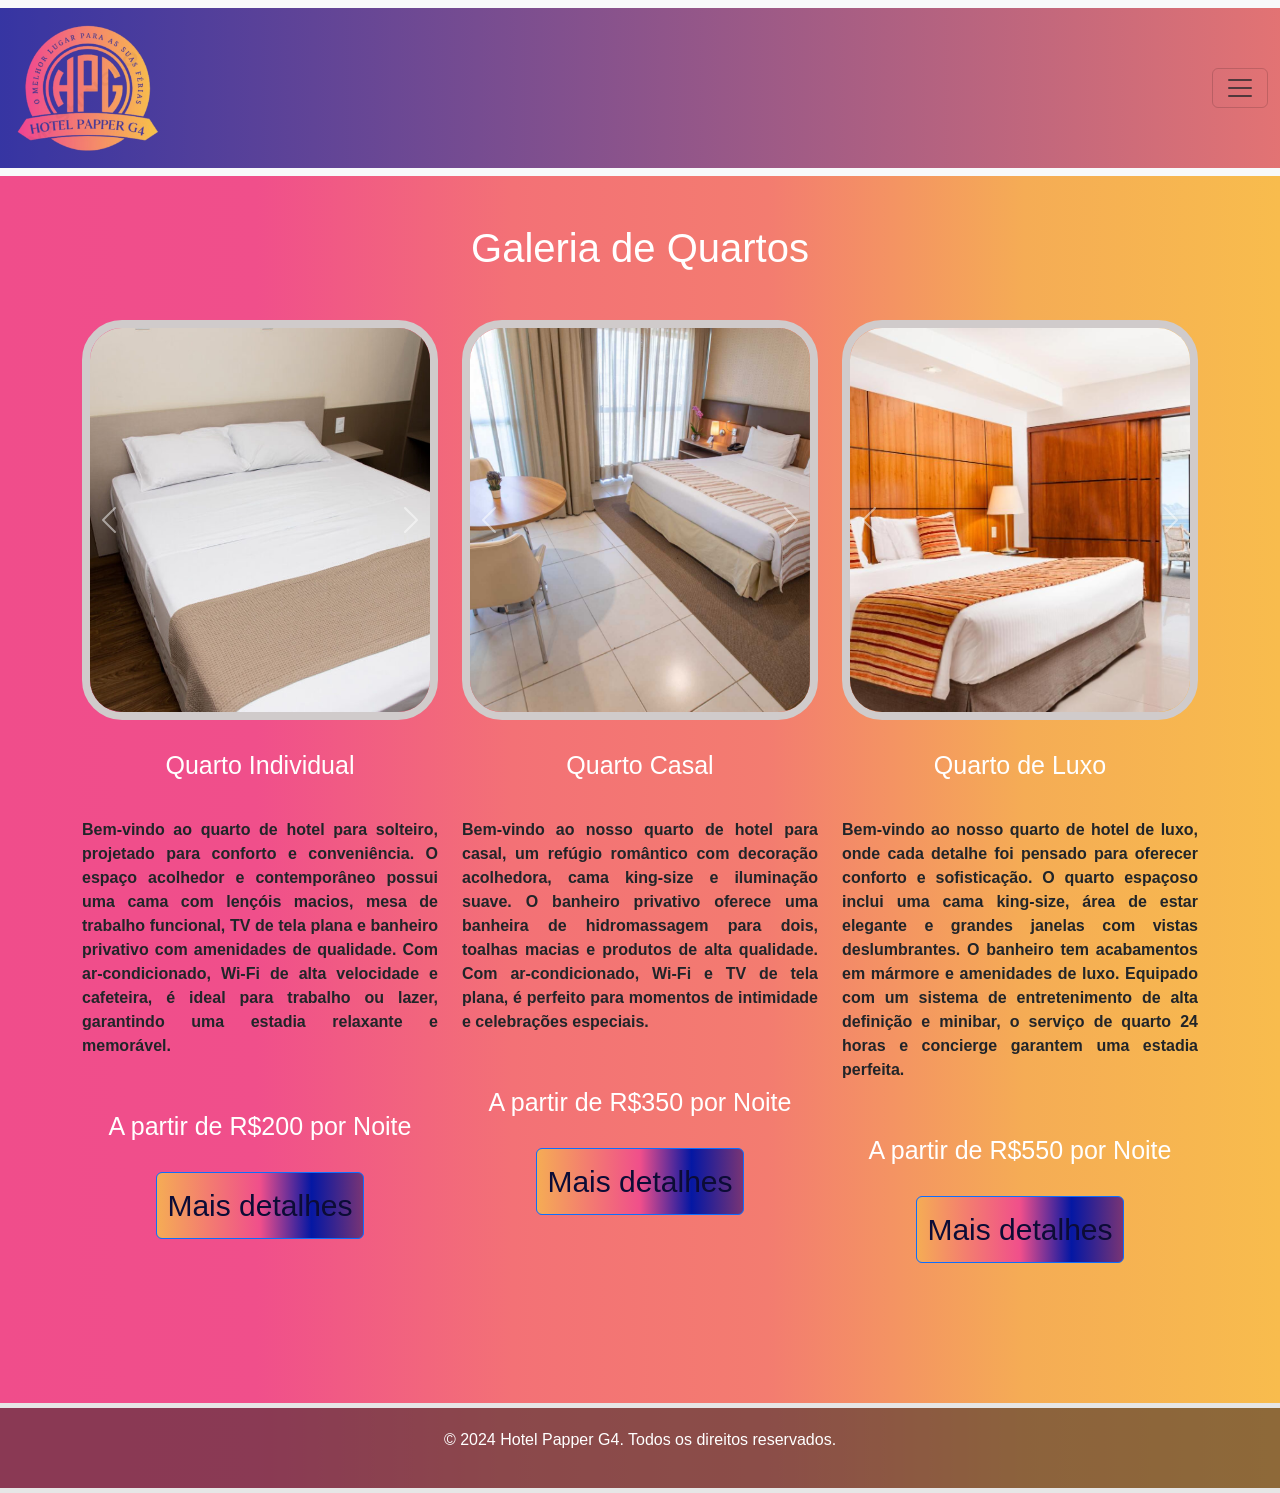
<file: index.html>
<!DOCTYPE html>
<html lang="pt-br">

<head>
  <meta charset="UTF-8">
  <meta name="viewport" content="width=device-width, initial-scale=1.0">
  <title>Galeria de Quartos</title>
  <link rel="icon" type="image/png" href="imagens-hotel/Hflorido-rosa-preenchido.png">
  <link href="https://cdn.jsdelivr.net/npm/bootstrap@5.3.0-alpha1/dist/css/bootstrap.min.css" rel="stylesheet">
  <link rel="stylesheet" href="styles_index.css">
</head>

<body>
  <nav class="navbar navbar-expand-xxl bg-body-tertiary">
    <div class="container-fluid">
      <a class="navbar-brand" href="#">
        <img src="imagens-hotel/HPG-rosa-vazio.png" alt="Hotel Logo" class="logo">
      </a>
      <button class="navbar-toggler" type="button" data-bs-toggle="collapse" data-bs-target="#navbarScroll"
        aria-controls="navbarScroll" aria-expanded="false" aria-label="Toggle navigation">
        <span class="navbar-toggler-icon"></span>
      </button>
      <div class="collapse navbar-collapse" id="navbarScroll">
        <ul class="navbar-nav me-auto my-2 my-lg-0 navbar-nav-scroll" style="--bs-scroll-height: 100px;">
          <li class="nav-item">
            <a class="nav-link" aria-current="page" href="index.html">Home<a>
          </li>
          <li class="nav-item">
            <a class="nav-link" href="reservetion.html">Reservas</a>
          </li>
          <li class="nav-item">
            <a class="nav-link" href="Quem-Somos.html" aria-disabled="true">Quem Somos</a>
          </li>
          <li class="nav-item dropdown">
            <a class="nav-link dropdown-toggle" href="#" role="button" data-bs-toggle="dropdown" aria-expanded="false">
              Quartos
            </a>
            <ul class="dropdown-menu">
              <li><a class="dropdown-item" href="quarto-individual.html">Quarto Individual</a></li>
              <li><a class="dropdown-item" href="quarto-casal.html">Quarto Casal</a></li>

              <li><a class="dropdown-item" href="quarto-luxo.html">Quarto Luxo</a></li>
            </ul>
          </li>
        </ul>

        <ul class="navbar-nav">
          <li class="nav-item">
            <a class="nav-link  " href="login-pags.html">Login</a>
          </li>
          <li class="nav-item">
            <a class="nav-link " href="register-pags.html">Registre-se</a>

          </li>
        </ul>
      </div>
    </div>
  </nav>
  <div class="container">
    <h1 class="text-center mt-5">Galeria de Quartos</h1>

    <!-- Carrosséis de imagens -->
    <div class="row mt-5">
      <div class="col-md-4">
        <div id="roomCarousel1" class="carousel slide" data-bs-ride="carousel">
          <div class="carousel-inner">
            <div class="carousel-item active">
              <img src="imagens-hotel/Quarto Individual/Quarto-Individual1.jpg" class="d-block w-100"
                alt="Quarto individual">
            </div>
            <div class="carousel-item">
              <img src="imagens-hotel/Quarto Individual/Quarto-Individual2.jpg" class="d-block w-100"
                alt="Quarto individual">
            </div>
            <div class="carousel-item">
              <img src="imagens-hotel/Quarto Individual/Quarto-Individual3.jpg" class="d-block w-100"
                alt="Quarto individual">
            </div>
            <div class="carousel-item">
              <img src="imagens-hotel/Quarto Individual/Quarto-Individual4.jpg" class="d-block w-100"
                alt="Quarto individual">
            </div>
            <div class="carousel-item">
              <img src="imagens-hotel/Quarto Individual/Quarto-Individual5.jpg" class="d-block w-100"
                alt="Quarto individual">
            </div>
          </div>
          <button class="carousel-control-prev" type="button" data-bs-target="#roomCarousel1" data-bs-slide="prev">
            <span class="carousel-control-prev-icon" aria-hidden="true"></span>
            <span class="visually-hidden">Previous</span>
          </button>
          <button class="carousel-control-next" type="button" data-bs-target="#roomCarousel1" data-bs-slide="next">
            <span class="carousel-control-next-icon" aria-hidden="true"></span>
            <span class="visually-hidden">Next</span>
          </button>
        </div>
        <h5 class="room-title">Quarto Individual</h5>
        <p class="resumo">

          Bem-vindo ao quarto de hotel para solteiro, projetado para conforto e conveniência. O espaço acolhedor e
          contemporâneo possui uma cama com lençóis macios, mesa de trabalho funcional, TV de tela plana e banheiro
          privativo com amenidades de qualidade. Com ar-condicionado, Wi-Fi de alta velocidade e cafeteira, é ideal para
          trabalho ou lazer, garantindo uma estadia relaxante e memorável.
        </p>
        <p class="room-title">A partir de R$200 por Noite</p>
        <a href="quarto-individual.html" class="btn btn-primary carousel-button">Mais detalhes</a>
      </div>
      <div class="col-md-4">
        <div id="roomCarousel2" class="carousel slide" data-bs-ride="carousel">
          <div class="carousel-inner">
            <div class="carousel-item active">
              <img src="imagens-hotel/Quarto Casal/Quarto-Casal1.jpg" class="d-block w-100" alt="Quarto Casal">
            </div>
            <div class="carousel-item">
              <img src="imagens-hotel/Quarto Casal/Quarto-Casal2.jpg" class="d-block w-100" alt="Quarto Casal">
            </div>
            <div class="carousel-item">
              <img src="imagens-hotel/Quarto Casal/Quarto-Casal3.jpg" class="d-block w-100" alt="Quarto Casal">
            </div>
            <div class="carousel-item">
              <img src="imagens-hotel/Quarto Casal/Quarto-Casal4.jpg" class="d-block w-100" alt="Quarto Casal">
            </div>
            <div class="carousel-item">
              <img src="imagens-hotel/Quarto Casal/Quarto-Casal5.jpg" class="d-block w-100" alt="Quarto Casal">
            </div>
          </div>
          <button class="carousel-control-prev" type="button" data-bs-target="#roomCarousel2" data-bs-slide="prev">
            <span class="carousel-control-prev-icon" aria-hidden="true"></span>
            <span class="visually-hidden">Previous</span>
          </button>
          <button class="carousel-control-next" type="button" data-bs-target="#roomCarousel2" data-bs-slide="next">
            <span class="carousel-control-next-icon" aria-hidden="true"></span>
            <span class="visually-hidden">Next</span>
          </button>
        </div>
        <h5 class="room-title">Quarto Casal</h5>
        <p class="resumo">
          Bem-vindo ao nosso quarto de hotel para casal, um refúgio romântico com decoração acolhedora, cama king-size e
          iluminação suave. O banheiro privativo oferece uma banheira de hidromassagem para dois, toalhas macias e
          produtos de alta qualidade. Com ar-condicionado, Wi-Fi e TV de tela plana, é perfeito para momentos de
          intimidade e celebrações especiais.
        </p>
        <p class="room-title">A partir de R$350 por Noite
        </p>
        <a href="quarto-casal.html" class="btn btn-primary carousel-button">Mais detalhes</a>
      </div>
      <div class="col-md-4">
        <div id="roomCarousel3" class="carousel slide" data-bs-ride="carousel">
          <div class="carousel-inner">
            <div class="carousel-item active">
              <img src="imagens-hotel/Quarto Luxo/Quarto-Luxo1.jpg" class="d-block w-100" alt="Quarto Luxo">
            </div>
            <div class="carousel-item">
              <img src="imagens-hotel/Quarto Luxo/Quarto-Luxo2.jpg" class="d-block w-100" alt="Quarto Luxo">
            </div>
            <div class="carousel-item">
              <img src="imagens-hotel/Quarto Luxo/Quarto-Luxo3.jpg" class="d-block w-100" alt="Quarto Luxo">
            </div>
            <div class="carousel-item">
              <img src="imagens-hotel/Quarto Luxo/Quarto-Luxo4.jpg" class="d-block w-100" alt="Quarto Luxo">
            </div>
            <div class="carousel-item">
              <img src="imagens-hotel/Quarto Luxo/Quarto-Luxo5.jpg" class="d-block w-100" alt="Quarto Luxo">
            </div>
          </div>
          <button class="carousel-control-prev" type="button" data-bs-target="#roomCarousel3" data-bs-slide="prev">
            <span class="carousel-control-prev-icon" aria-hidden="true"></span>
            <span class="visually-hidden">Previous</span>
          </button>
          <button class="carousel-control-next" type="button" data-bs-target="#roomCarousel3" data-bs-slide="next">
            <span class="carousel-control-next-icon" aria-hidden="true"></span>
            <span class="visually-hidden">Next</span>
          </button>
        </div>
        <h5 class="room-title">Quarto de Luxo</h5>
        <p class="resumo">
          Bem-vindo ao nosso quarto de hotel de luxo, onde cada detalhe foi pensado para oferecer conforto e
          sofisticação. O quarto espaçoso inclui uma cama king-size, área de estar elegante e grandes janelas com vistas
          deslumbrantes. O banheiro tem acabamentos em mármore e amenidades de luxo. Equipado com um sistema de
          entretenimento de alta definição e minibar, o serviço de quarto 24 horas e concierge garantem uma estadia
          perfeita.
        </p>
        <p class="room-title">A partir de R$550 por Noite</p>
        <a href="quarto-luxo.html" class="btn btn-primary carousel-button">Mais detalhes</a>
      </div>
    </div>

    <a href="" class="btn-1 btn-primary btn-back mt-5"></a>
  </div>

  <footer class="footer">
    <div class="container">
      <p>&copy; 2024 Hotel Papper G4. Todos os direitos reservados.</p>
    </div>
  </footer>

  <script src="https://cdn.jsdelivr.net/npm/bootstrap@5.3.0-alpha1/dist/js/bootstrap.bundle.min.js"></script>
  <script src="script.js"></script>
</body>

</html>
</file>
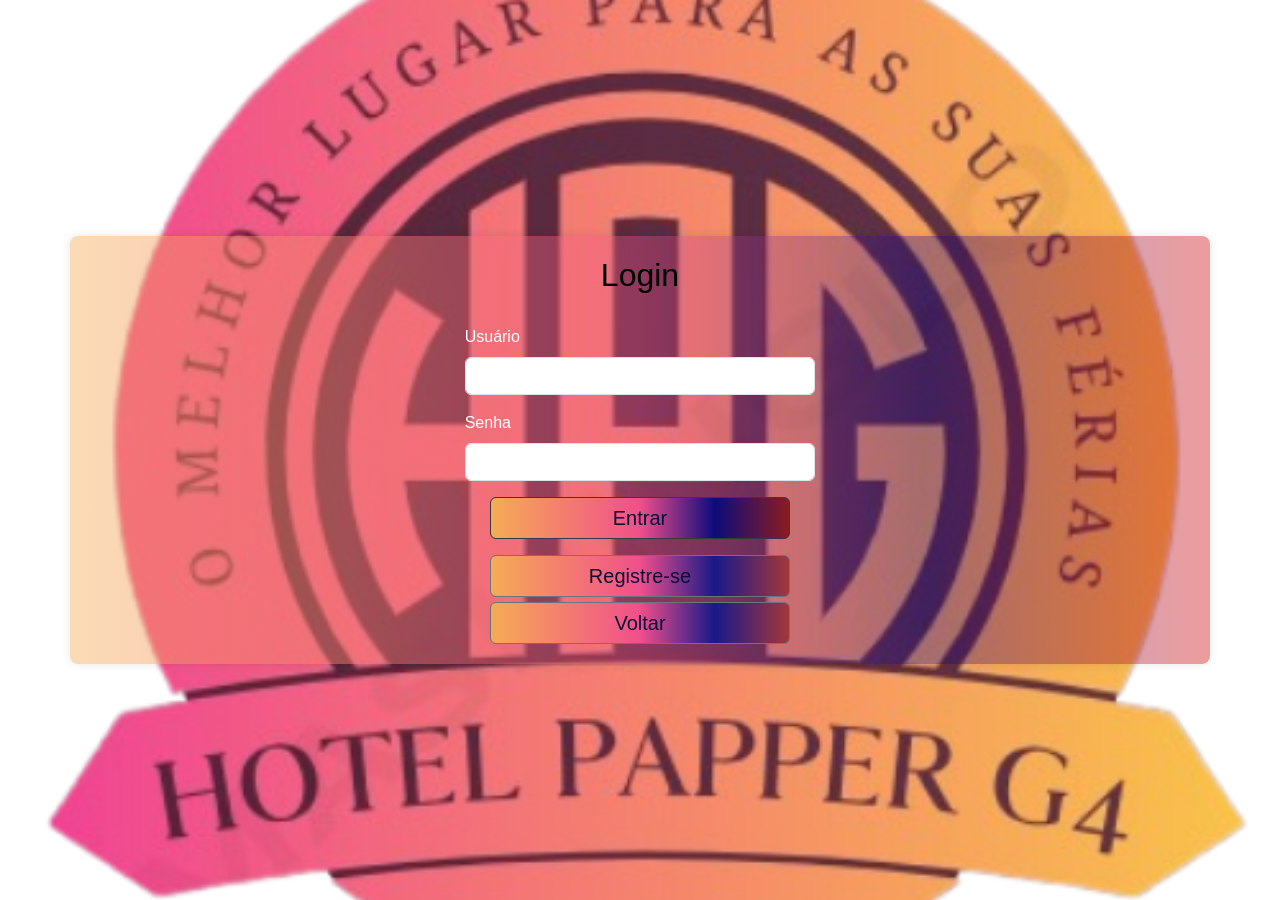
<file: login-pags.html>
<!DOCTYPE html>
<html lang="pt-br">

<head>
  <meta charset="UTF-8">
  <meta name="viewport" content="width=device-width, initial-scale=1.0">
  <title>Login - Hotel Papper G4</title>
  <link rel="icon" type="image/png" href="imagens-hotel/Hflorido-rosa-preenchido.png">
  <link href="https://cdn.jsdelivr.net/npm/bootstrap@5.3.0-alpha1/dist/css/bootstrap.min.css" rel="stylesheet">
  <link rel="stylesheet" href="styles_login-pags.css">
</head>

<body>
  <div class="background-image"></div>
  <div class="background-overlay"></div>
  <div class="container">
    <div class="row justify-content-center">
      <div class="col-md-4">
        <h2 class="text-center">Login</h2>
        <form id="loginForm">
          <div class="mb-3">
            <label for="username" class="form-label">Usuário</label>
            <input type="text" class="form-control" id="username" name="username" required>
          </div>
          <div class="mb-3">
            <label for="password" class="form-label">Senha</label>
            <input type="password" class="form-control" id="password" name="password" required>
          </div>
          <button type="submit" class="btn btn-primary w-100">Entrar</button>
        </form>
        <div id="loginMessage" class="mt-3"></div> <!-- Elemento para mensagens de erro -->
        <div class="text-center mt-3">
          <a href="register-pags.html" class="btn btn-secondary">Registre-se</a>
          <a href="index.html" class="btn btn-secondary">Voltar</a>

        </div>
      </div>
    </div>
  </div>

  <script src="https://cdn.jsdelivr.net/npm/bootstrap@5.3.0-alpha1/dist/js/bootstrap.bundle.min.js"></script>
  <script src="login.js"></script>
</body>

</html>
</file>
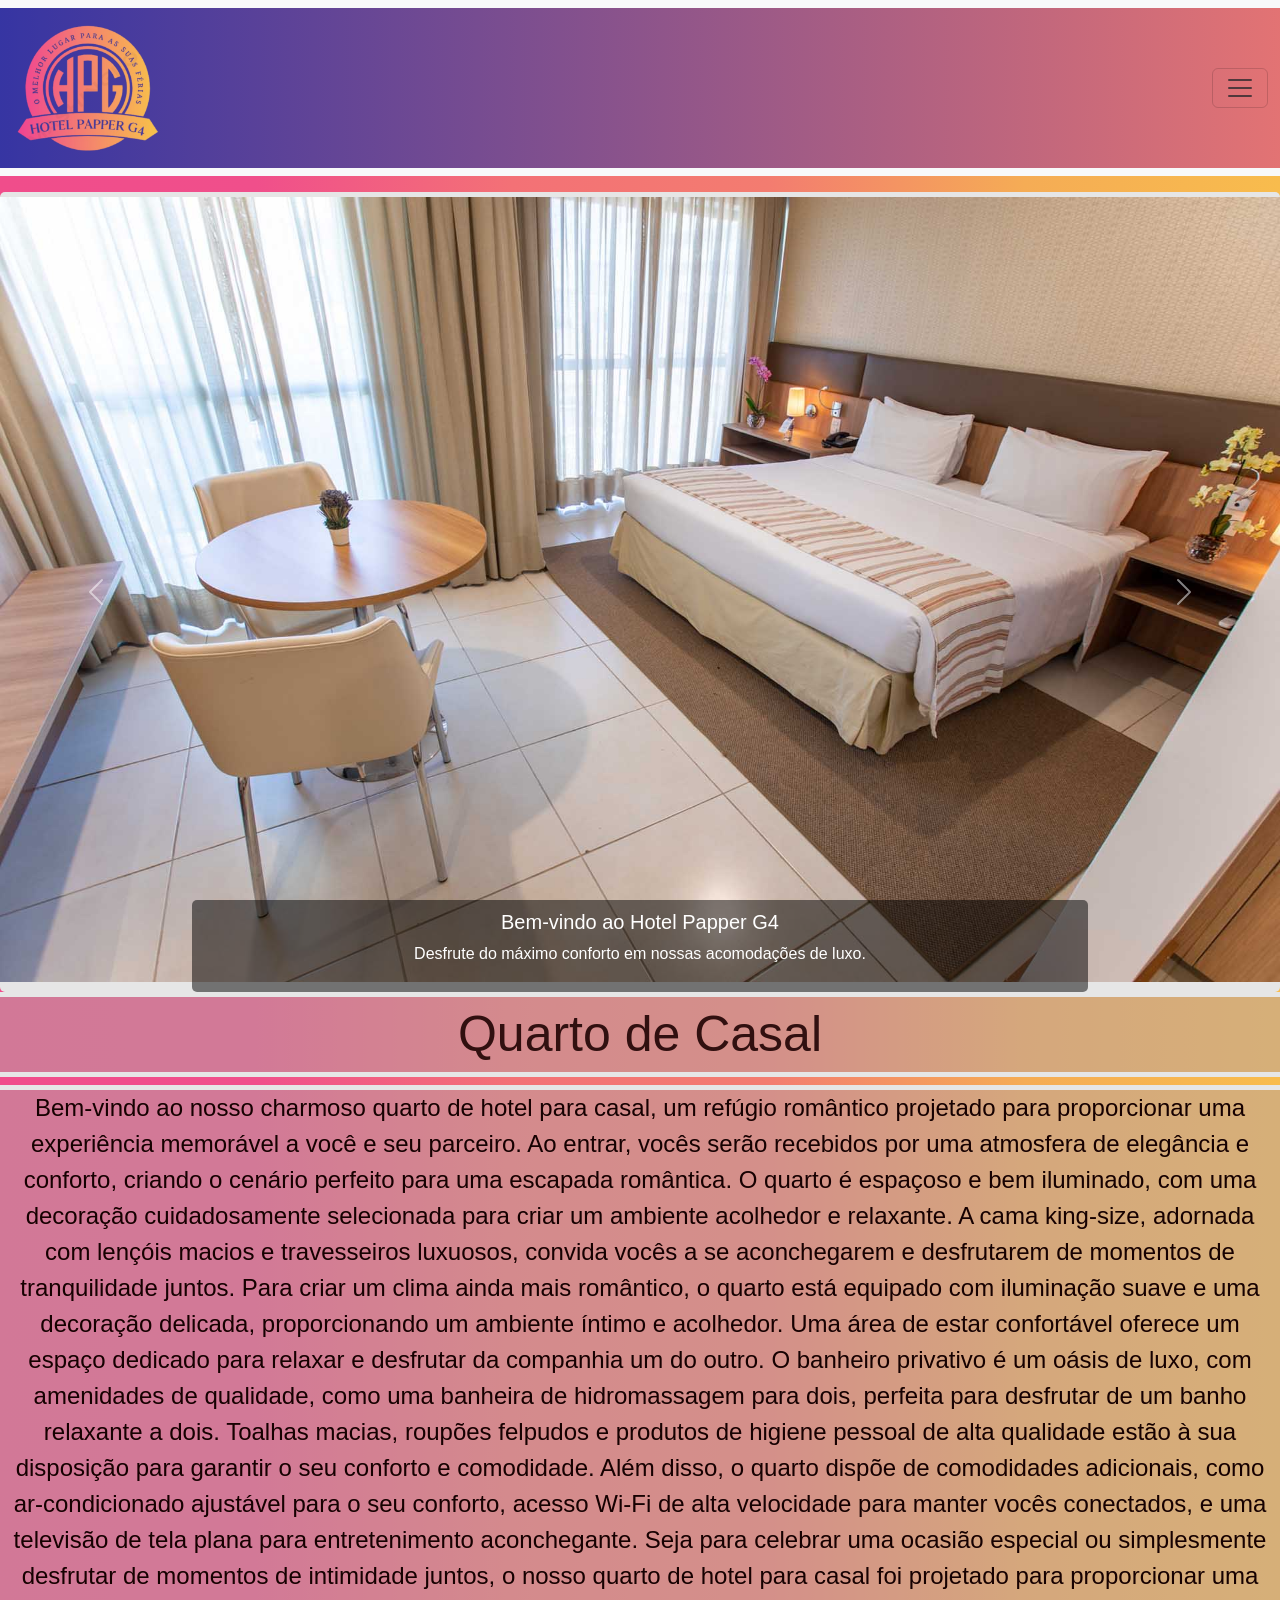
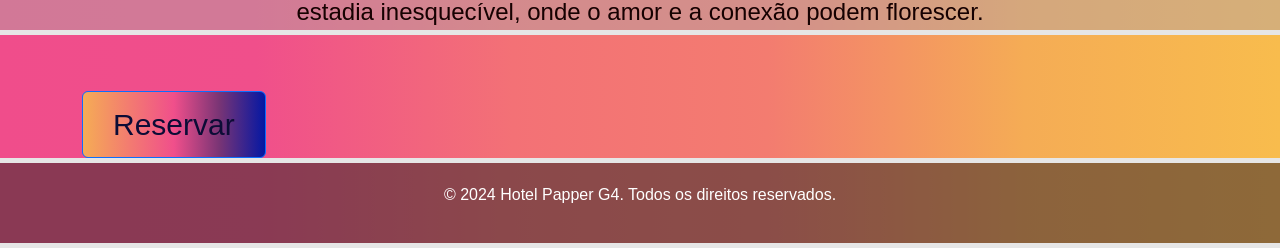
<file: quarto-casal.html>
<!DOCTYPE html>
<html lang="pt-br">

<head>
    <meta charset="UTF-8">
    <meta name="viewport" content="width=device-width, initial-scale=1.0">
    <title>Quarto Casal</title>
    <link href="https://cdn.jsdelivr.net/npm/bootstrap@5.3.0-alpha1/dist/css/bootstrap.min.css" rel="stylesheet">
    <link rel="icon" type="image/png" href="imagens-hotel/Hflorido-rosa-preenchido.png">
    <link rel="stylesheet" href="styles-quartos.css">
</head>

<body>
    <nav class="navbar navbar-expand-xxl bg-body-tertiary">
        <div class="container-fluid">
            <a class="navbar-brand" href="#">
                <img src="imagens-hotel/HPG-rosa-vazio.png" alt="Hotel Logo" class="logo">
            </a>
            <button class="navbar-toggler" type="button" data-bs-toggle="collapse" data-bs-target="#navbarScroll"
                aria-controls="navbarScroll" aria-expanded="false" aria-label="Toggle navigation">
                <span class="navbar-toggler-icon"></span>
            </button>
            <div class="collapse navbar-collapse" id="navbarScroll">
                <ul class="navbar-nav me-auto my-2 my-lg-0 navbar-nav-scroll" style="--bs-scroll-height: 100px;">
                    <li class="nav-item">
                        <a class="nav-link" aria-current="page" href="index.html">Home</a>
                    </li>
                    <li class="nav-item">
                        <a class="nav-link" href="reservetion.html">Reservas</a>
                    </li>
                    <li class="nav-item">
                        <a class="nav-link " aria-disabled="true" href="Quem-Somos.html">Quem Somos</a>
                    </li>
                    <li class="nav-item dropdown">
                        <a class="nav-link dropdown-toggle" href="#" role="button" data-bs-toggle="dropdown"
                            aria-expanded="false">
                            Quartos
                        </a>
                        <ul class="dropdown-menu">
                            <li><a class="dropdown-item" href="quarto-individual.html">Quarto Individual</a></li>
                            <li><a class="dropdown-item" href="quarto-casal.html">Quarto Casal</a></li>
                            <li><a class="dropdown-item" href="quarto-luxo.html">Quarto Luxo</a></li>
                        </ul>
                    </li>
                </ul>
                <ul class="navbar-nav">
                    <li class="nav-item">
                        <a class="nav-link  " href="login-pags.html">Login</a>
                    </li>
                    <li class="nav-item">
                        <a class="nav-link " href="register-pags.html">Registre-se</a>

                    </li>
                </ul>
            </div>
        </div>
    </nav>

    <!-- Carrossel de Banner -->
    <div id="bannerCarousel" class="carousel slide mt-3 w-100" data-bs-ride="carousel">
        <div class="carousel-inner">
            <div class="carousel-item active">
                <img src="imagens-hotel/Quarto Casal/Quarto-Casal1.jpg" class="d-block w-100" alt="Banner 1">
                <div class="carousel-caption d-none d-md-block">
                    <h5>Bem-vindo ao Hotel Papper G4</h5>
                    <p>Desfrute do máximo conforto em nossas acomodações de luxo.</p>
                </div>
            </div>
            <div class="carousel-item">
                <img src="imagens-hotel/Quarto Casal/Quarto-Casal2.jpg" class="d-block w-100" alt="Banner 2">
                <div class="carousel-caption d-none d-md-block">
                    <h5>Promoções Especiais</h5>
                    <p>Aproveite nossas ofertas exclusivas para sua estadia.</p>
                </div>
            </div>
            <div class="carousel-item">
                <img src="imagens-hotel/Quarto Casal/Quarto-Casal3.jpg" class="d-block w-100" alt="Banner 3">
                <div class="carousel-caption d-none d-md-block">
                    <h5>Experiências Únicas</h5>
                    <p>Conheça nossos pacotes de experiências únicas e inesquecíveis.</p>
                </div>
            </div>
        </div>
        <button class="carousel-control-prev" type="button" data-bs-target="#bannerCarousel" data-bs-slide="prev">
            <span class="carousel-control-prev-icon" aria-hidden="true"></span>
            <span class="visually-hidden">Previous</span>
        </button>
        <button class="carousel-control-next" type="button" data-bs-target="#bannerCarousel" data-bs-slide="next">
            <span class="carousel-control-next-icon" aria-hidden="true"></span>
            <span class="visually-hidden">Next</span>
        </button>
    </div>
    <div>
        <H1> Quarto de Casal</H1>
        <div>
            <h2>Bem-vindo ao nosso charmoso quarto de hotel para casal, um refúgio romântico projetado para proporcionar
                uma experiência memorável a você e seu parceiro. Ao entrar, vocês serão recebidos por uma atmosfera de
                elegância e conforto, criando o cenário perfeito para uma escapada romântica.

                O quarto é espaçoso e bem iluminado, com uma decoração cuidadosamente selecionada para criar um ambiente
                acolhedor e relaxante. A cama king-size, adornada com lençóis macios e travesseiros luxuosos, convida
                vocês a se aconchegarem e desfrutarem de momentos de tranquilidade juntos.

                Para criar um clima ainda mais romântico, o quarto está equipado com iluminação suave e uma decoração
                delicada, proporcionando um ambiente íntimo e acolhedor. Uma área de estar confortável oferece um espaço
                dedicado para relaxar e desfrutar da companhia um do outro.

                O banheiro privativo é um oásis de luxo, com amenidades de qualidade, como uma banheira de hidromassagem
                para dois, perfeita para desfrutar de um banho relaxante a dois. Toalhas macias, roupões felpudos e
                produtos de higiene pessoal de alta qualidade estão à sua disposição para garantir o seu conforto e
                comodidade.

                Além disso, o quarto dispõe de comodidades adicionais, como ar-condicionado ajustável para o seu
                conforto, acesso Wi-Fi de alta velocidade para manter vocês conectados, e uma televisão de tela plana
                para entretenimento aconchegante.

                Seja para celebrar uma ocasião especial ou simplesmente desfrutar de momentos de intimidade juntos, o
                nosso quarto de hotel para casal foi projetado para proporcionar uma estadia inesquecível, onde o amor e
                a conexão podem florescer.
            </h2>
        </div>

        <div class="container">
            <a href="reservetion.html" class="btn btn-primary btn-back mt-5">Reservar</a>
        </div>

        <footer class="footer">
            <div class="container">
                <p>&copy; 2024 Hotel Papper G4. Todos os direitos reservados.</p>
            </div>
        </footer>

        <script src="https://cdn.jsdelivr.net/npm/bootstrap@5.3.0-alpha1/dist/js/bootstrap.bundle.min.js"></script>
</body>

</html>
</file>
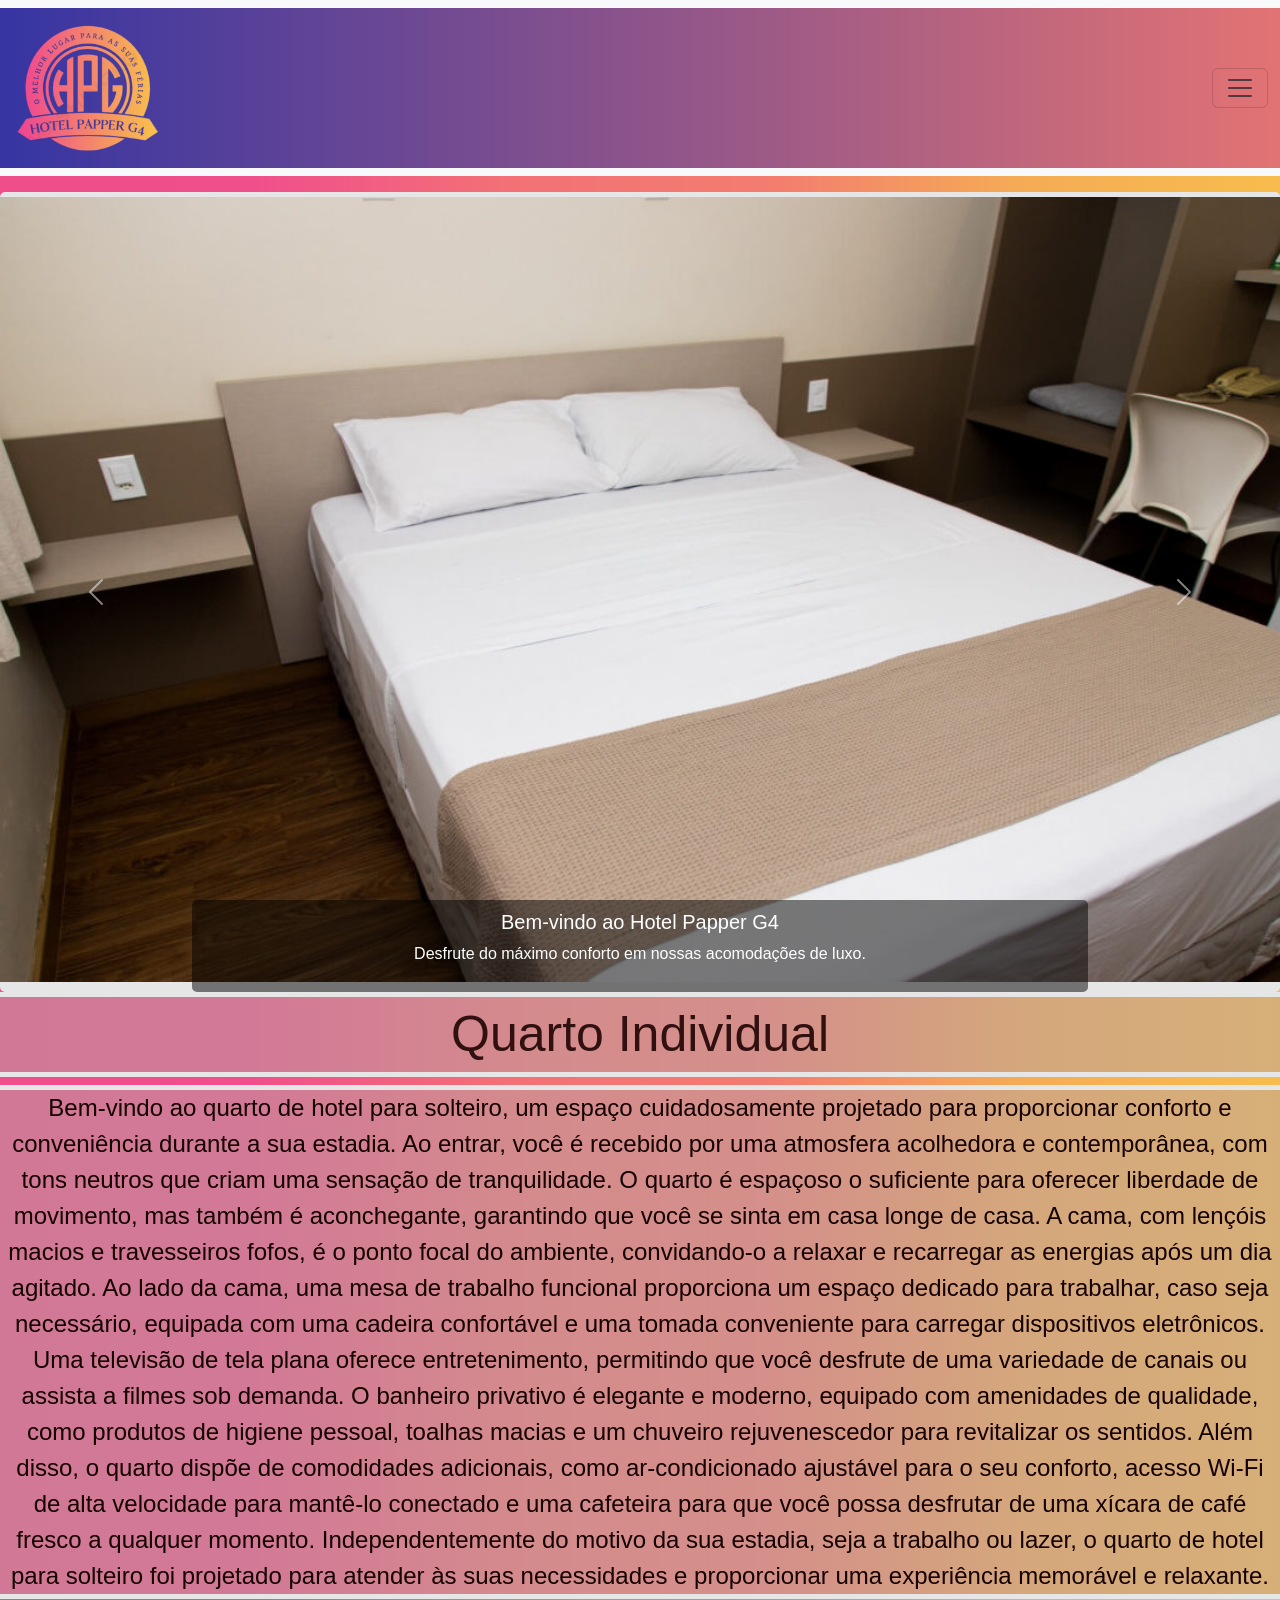
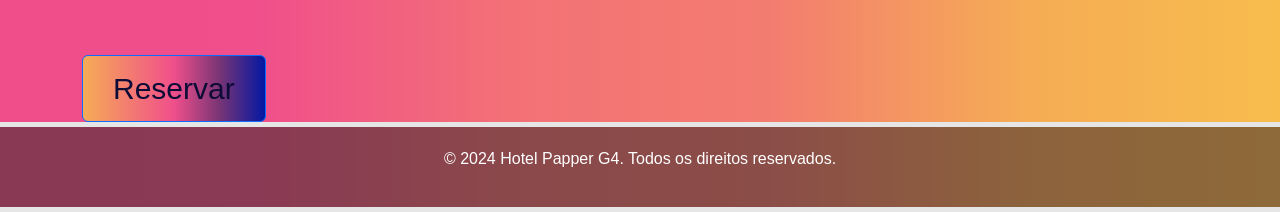
<file: quarto-individual.html>
<!DOCTYPE html>
<html lang="pt-br">

<head>
  <meta charset="UTF-8">
  <meta name="viewport" content="width=device-width, initial-scale=1.0">
  <title>Quarto Individual</title>
  <link href="https://cdn.jsdelivr.net/npm/bootstrap@5.3.0-alpha1/dist/css/bootstrap.min.css" rel="stylesheet">
  <link rel="icon" type="image/png" href="imagens-hotel/Hflorido-rosa-preenchido.png">
  <link rel="stylesheet" href="styles-quartos.css">
</head>

<body>
  <nav class="navbar navbar-expand-xxl bg-body-tertiary">
    <div class="container-fluid">
      <a class="navbar-brand" href="#">
        <img src="imagens-hotel/HPG-rosa-vazio.png" alt="Hotel Logo" class="logo">
      </a>
      <button class="navbar-toggler" type="button" data-bs-toggle="collapse" data-bs-target="#navbarScroll"
        aria-controls="navbarScroll" aria-expanded="false" aria-label="Toggle navigation">
        <span class="navbar-toggler-icon"></span>
      </button>
      <div class="collapse navbar-collapse" id="navbarScroll">
        <ul class="navbar-nav me-auto my-2 my-lg-0 navbar-nav-scroll" style="--bs-scroll-height: 100px;">
          <li class="nav-item">
            <a class="nav-link" aria-current="page" href="index.html">Home</a>
          </li>
          <li class="nav-item">
            <a class="nav-link" href="reservetion.html">Reservas</a>
          </li>
          <li class="nav-item">
            <a class="nav-link " aria-disabled="true" href="Quem-Somos.html">Quem Somos</a>
          </li>
          <li class="nav-item dropdown">
            <a class="nav-link dropdown-toggle" href="#" role="button" data-bs-toggle="dropdown" aria-expanded="false">
              Quartos
            </a>
            <ul class="dropdown-menu">
              <li><a class="dropdown-item" href="quarto-individual.html">Quarto Individual</a></li>
              <li><a class="dropdown-item" href="quarto-casal.html">Quarto de Casal</a></li>
              <li><a class="dropdown-item" href="quarto-luxo.html">Quarto de Luxo</a></li>
            </ul>
          </li>
        </ul>
        <ul class="navbar-nav">
          <li class="nav-item">
            <a class="nav-link  " href="login-pags.html">Login</a>
          </li>
          <li class="nav-item">
            <a class="nav-link " href="register-pags.html">Registre-se</a>

          </li>
        </ul>
      </div>
    </div>
  </nav>

  <!-- Carrossel de Banner -->
  <div id="bannerCarousel" class="carousel slide mt-3 w-100" data-bs-ride="carousel">
    <div class="carousel-inner">
      <div class="carousel-item active">
        <img src="imagens-hotel/Quarto Individual/Quarto-Individual1.jpg" class="d-block w-100" alt="Banner 1">
        <div class="carousel-caption d-none d-md-block">
          <h5>Bem-vindo ao Hotel Papper G4</h5>
          <p>Desfrute do máximo conforto em nossas acomodações de luxo.</p>
        </div>
      </div>
      <div class="carousel-item">
        <img src="imagens-hotel/Quarto Individual/Quarto-Individual2.jpg" class="d-block w-100" alt="Banner 2">
        <div class="carousel-caption d-none d-md-block">
          <h5>Promoções Especiais</h5>
          <p>Aproveite nossas ofertas exclusivas para sua estadia.</p>
        </div>
      </div>
      <div class="carousel-item">
        <img src="imagens-hotel/Quarto Individual/Quarto-Individual3.jpg" class="d-block w-100" alt="Banner 3">
        <div class="carousel-caption d-none d-md-block">
          <h5>Experiências Únicas</h5>
          <p>Conheça nossos pacotes de experiências únicas e inesquecíveis.</p>
        </div>
      </div>
    </div>
    <button class="carousel-control-prev" type="button" data-bs-target="#bannerCarousel" data-bs-slide="prev">
      <span class="carousel-control-prev-icon" aria-hidden="true"></span>
      <span class="visually-hidden">Previous</span>
    </button>
    <button class="carousel-control-next" type="button" data-bs-target="#bannerCarousel" data-bs-slide="next">
      <span class="carousel-control-next-icon" aria-hidden="true"></span>
      <span class="visually-hidden">Next</span>
    </button>
  </div>
  <div>
    <H1> Quarto Individual</H1>
    <div>
      <h2>Bem-vindo ao quarto de hotel para solteiro, um espaço cuidadosamente projetado para proporcionar conforto e
        conveniência durante a sua estadia. Ao entrar, você é recebido por uma atmosfera acolhedora e contemporânea, com
        tons neutros que criam uma sensação de tranquilidade.

        O quarto é espaçoso o suficiente para oferecer liberdade de movimento, mas também é aconchegante, garantindo que
        você se sinta em casa longe de casa. A cama, com lençóis macios e travesseiros fofos, é o ponto focal do
        ambiente, convidando-o a relaxar e recarregar as energias após um dia agitado.

        Ao lado da cama, uma mesa de trabalho funcional proporciona um espaço dedicado para trabalhar, caso seja
        necessário, equipada com uma cadeira confortável e uma tomada conveniente para carregar dispositivos
        eletrônicos. Uma televisão de tela plana oferece entretenimento, permitindo que você desfrute de uma variedade
        de canais ou assista a filmes sob demanda.

        O banheiro privativo é elegante e moderno, equipado com amenidades de qualidade, como produtos de higiene
        pessoal, toalhas macias e um chuveiro rejuvenescedor para revitalizar os sentidos.

        Além disso, o quarto dispõe de comodidades adicionais, como ar-condicionado ajustável para o seu conforto,
        acesso Wi-Fi de alta velocidade para mantê-lo conectado e uma cafeteira para que você possa desfrutar de uma
        xícara de café fresco a qualquer momento.

        Independentemente do motivo da sua estadia, seja a trabalho ou lazer, o quarto de hotel para solteiro foi
        projetado para atender às suas necessidades e proporcionar uma experiência memorável e relaxante.</h2>
    </div>
  </div>

  <div class="container">
    <a href="reservetion.html" class="btn btn-primary btn-back mt-5">Reservar</a>
  </div>

  <footer class="footer">
    <div class="container">
      <p>&copy; 2024 Hotel Papper G4. Todos os direitos reservados.</p>
    </div>
  </footer>

  <script src="https://cdn.jsdelivr.net/npm/bootstrap@5.3.0-alpha1/dist/js/bootstrap.bundle.min.js"></script>
</body>

</html>
</file>
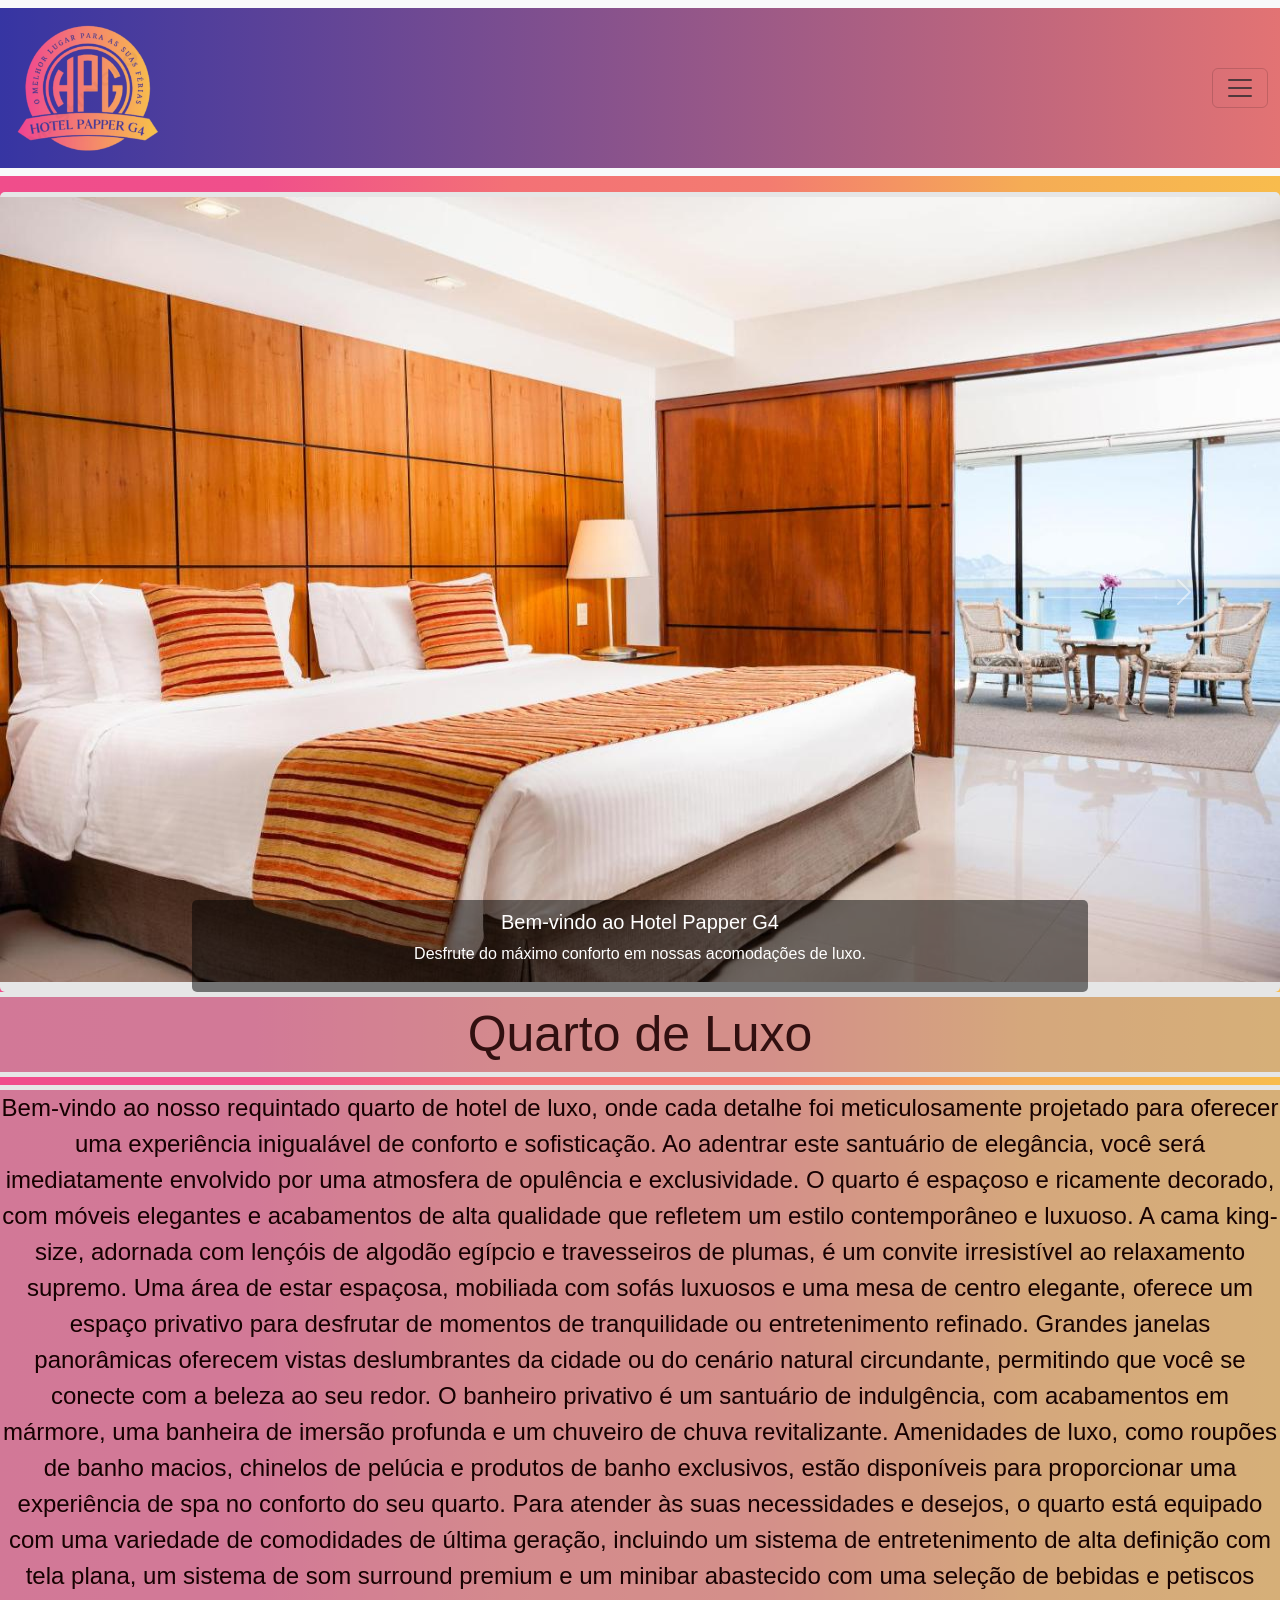
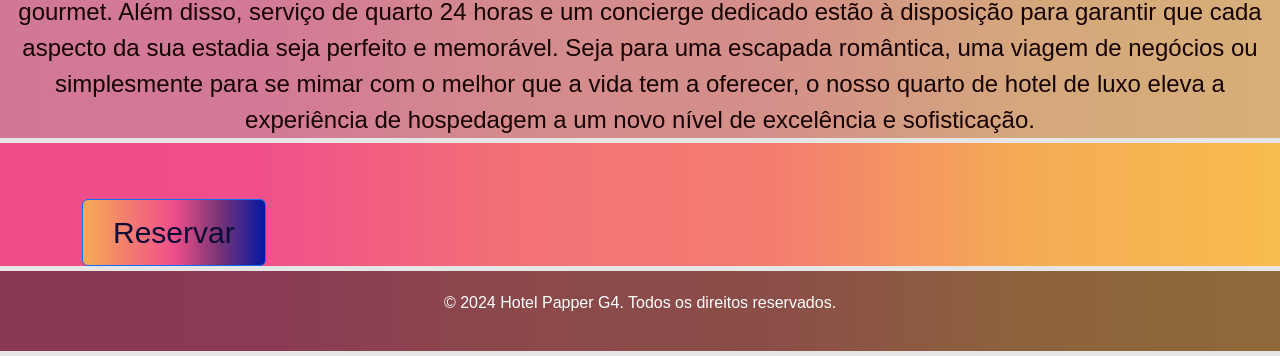
<file: quarto-luxo.html>
<!DOCTYPE html>
<html lang="pt-br">

<head>
  <meta charset="UTF-8">
  <meta name="viewport" content="width=device-width, initial-scale=1.0">
  <title>Galeria de Quartos</title>
  <link href="https://cdn.jsdelivr.net/npm/bootstrap@5.3.0-alpha1/dist/css/bootstrap.min.css" rel="stylesheet">
  <link rel="icon" type="image/png" href="imagens-hotel/Hflorido-rosa-preenchido.png">
  <link rel="stylesheet" href="styles-quartos.css">
</head>

<body>
  <nav class="navbar navbar-expand-xxl bg-body-tertiary">
    <div class="container-fluid">
      <a class="navbar-brand" href="#">
        <img src="imagens-hotel/HPG-rosa-vazio.png" alt="Hotel Logo" class="logo">
      </a>
      <button class="navbar-toggler" type="button" data-bs-toggle="collapse" data-bs-target="#navbarScroll"
        aria-controls="navbarScroll" aria-expanded="false" aria-label="Toggle navigation">
        <span class="navbar-toggler-icon"></span>
      </button>
      <div class="collapse navbar-collapse" id="navbarScroll">
        <ul class="navbar-nav me-auto my-2 my-lg-0 navbar-nav-scroll" style="--bs-scroll-height: 100px;">
          <li class="nav-item">
            <a class="nav-link" aria-current="page" href="index.html">Home</a>
          </li>
          <li class="nav-item">
            <a class="nav-link" href="reservetion.html">Reservas</a>
          </li>
          <li class="nav-item">
            <a class="nav-link " aria-disabled="true" href="Quem-Somos.html">Quem Somos</a>
          </li>
          <li class="nav-item dropdown">
            <a class="nav-link dropdown-toggle" href="#" role="button" data-bs-toggle="dropdown" aria-expanded="false">
              Quartos
            </a>
            <ul class="dropdown-menu">
              <li><a class="dropdown-item" href="quarto-individual.html">Quarto Individual</a></li>
              <li><a class="dropdown-item" href="quarto-casal.html">Quarto Casal</a></li>
              <li><a class="dropdown-item" href="quarto-luxo.html">Quarto Luxo</a></li>
            </ul>
          </li>
        </ul>
        <ul class="navbar-nav">
          <li class="nav-item">
            <a class="nav-link  " href="login-pags.html">Login</a>
          </li>
          <li class="nav-item">
            <a class="nav-link " href="register-pags.html">Registre-se</a>

          </li>
        </ul>
      </div>
    </div>
  </nav>

  <!-- Carrossel de Banner -->
  <div id="bannerCarousel" class="carousel slide mt-3 w-100" data-bs-ride="carousel">
    <div class="carousel-inner">
      <div class="carousel-item active">
        <img src="imagens-hotel/Quarto Luxo/Quarto-Luxo1.jpg" class="d-block w-100" alt="Banner 1">
        <div class="carousel-caption d-none d-md-block">
          <h5>Bem-vindo ao Hotel Papper G4</h5>
          <p>Desfrute do máximo conforto em nossas acomodações de luxo.</p>
        </div>
      </div>
      <div class="carousel-item">
        <img src="imagens-hotel/Quarto Luxo/Quarto-Luxo2.jpg" class="d-block w-100" alt="Banner 2">
        <div class="carousel-caption d-none d-md-block">
          <h5>Promoções Especiais</h5>
          <p>Aproveite nossas ofertas exclusivas para sua estadia.</p>
        </div>
      </div>
      <div class="carousel-item">
        <img src="imagens-hotel/Quarto Luxo/Quarto-Luxo3.jpg" class="d-block w-100" alt="Banner 3">
        <div class="carousel-caption d-none d-md-block">
          <h5>Experiências Únicas</h5>
          <p>Conheça nossos pacotes de experiências únicas e inesquecíveis.</p>
        </div>
      </div>
    </div>
    <button class="carousel-control-prev" type="button" data-bs-target="#bannerCarousel" data-bs-slide="prev">
      <span class="carousel-control-prev-icon" aria-hidden="true"></span>
      <span class="visually-hidden">Previous</span>
    </button>
    <button class="carousel-control-next" type="button" data-bs-target="#bannerCarousel" data-bs-slide="next">
      <span class="carousel-control-next-icon" aria-hidden="true"></span>
      <span class="visually-hidden">Next</span>
    </button>
  </div>
  <div>
    <H1> Quarto de Luxo</H1>
    <div>
      <h2>Bem-vindo ao nosso requintado quarto de hotel de luxo, onde cada detalhe foi meticulosamente projetado para
        oferecer uma experiência inigualável de conforto e sofisticação. Ao adentrar este santuário de elegância, você
        será imediatamente envolvido por uma atmosfera de opulência e exclusividade.

        O quarto é espaçoso e ricamente decorado, com móveis elegantes e acabamentos de alta qualidade que refletem um
        estilo contemporâneo e luxuoso. A cama king-size, adornada com lençóis de algodão egípcio e travesseiros de
        plumas, é um convite irresistível ao relaxamento supremo.

        Uma área de estar espaçosa, mobiliada com sofás luxuosos e uma mesa de centro elegante, oferece um espaço
        privativo para desfrutar de momentos de tranquilidade ou entretenimento refinado. Grandes janelas panorâmicas
        oferecem vistas deslumbrantes da cidade ou do cenário natural circundante, permitindo que você se conecte com a
        beleza ao seu redor.

        O banheiro privativo é um santuário de indulgência, com acabamentos em mármore, uma banheira de imersão profunda
        e um chuveiro de chuva revitalizante. Amenidades de luxo, como roupões de banho macios, chinelos de pelúcia e
        produtos de banho exclusivos, estão disponíveis para proporcionar uma experiência de spa no conforto do seu
        quarto.

        Para atender às suas necessidades e desejos, o quarto está equipado com uma variedade de comodidades de última
        geração, incluindo um sistema de entretenimento de alta definição com tela plana, um sistema de som surround
        premium e um minibar abastecido com uma seleção de bebidas e petiscos gourmet.

        Além disso, serviço de quarto 24 horas e um concierge dedicado estão à disposição para garantir que cada aspecto
        da sua estadia seja perfeito e memorável.

        Seja para uma escapada romântica, uma viagem de negócios ou simplesmente para se mimar com o melhor que a vida
        tem a oferecer, o nosso quarto de hotel de luxo eleva a experiência de hospedagem a um novo nível de excelência
        e sofisticação.</h2>
    </div>

    <div class="container">
      <a href="reservetion.html" class="btn btn-primary btn-back mt-5">Reservar</a>
    </div>

    <footer class="footer">
      <div class="container">
        <p>&copy; 2024 Hotel Papper G4. Todos os direitos reservados.</p>
      </div>
    </footer>

    <script src="https://cdn.jsdelivr.net/npm/bootstrap@5.3.0-alpha1/dist/js/bootstrap.bundle.min.js"></script>
</body>

</html>
</file>
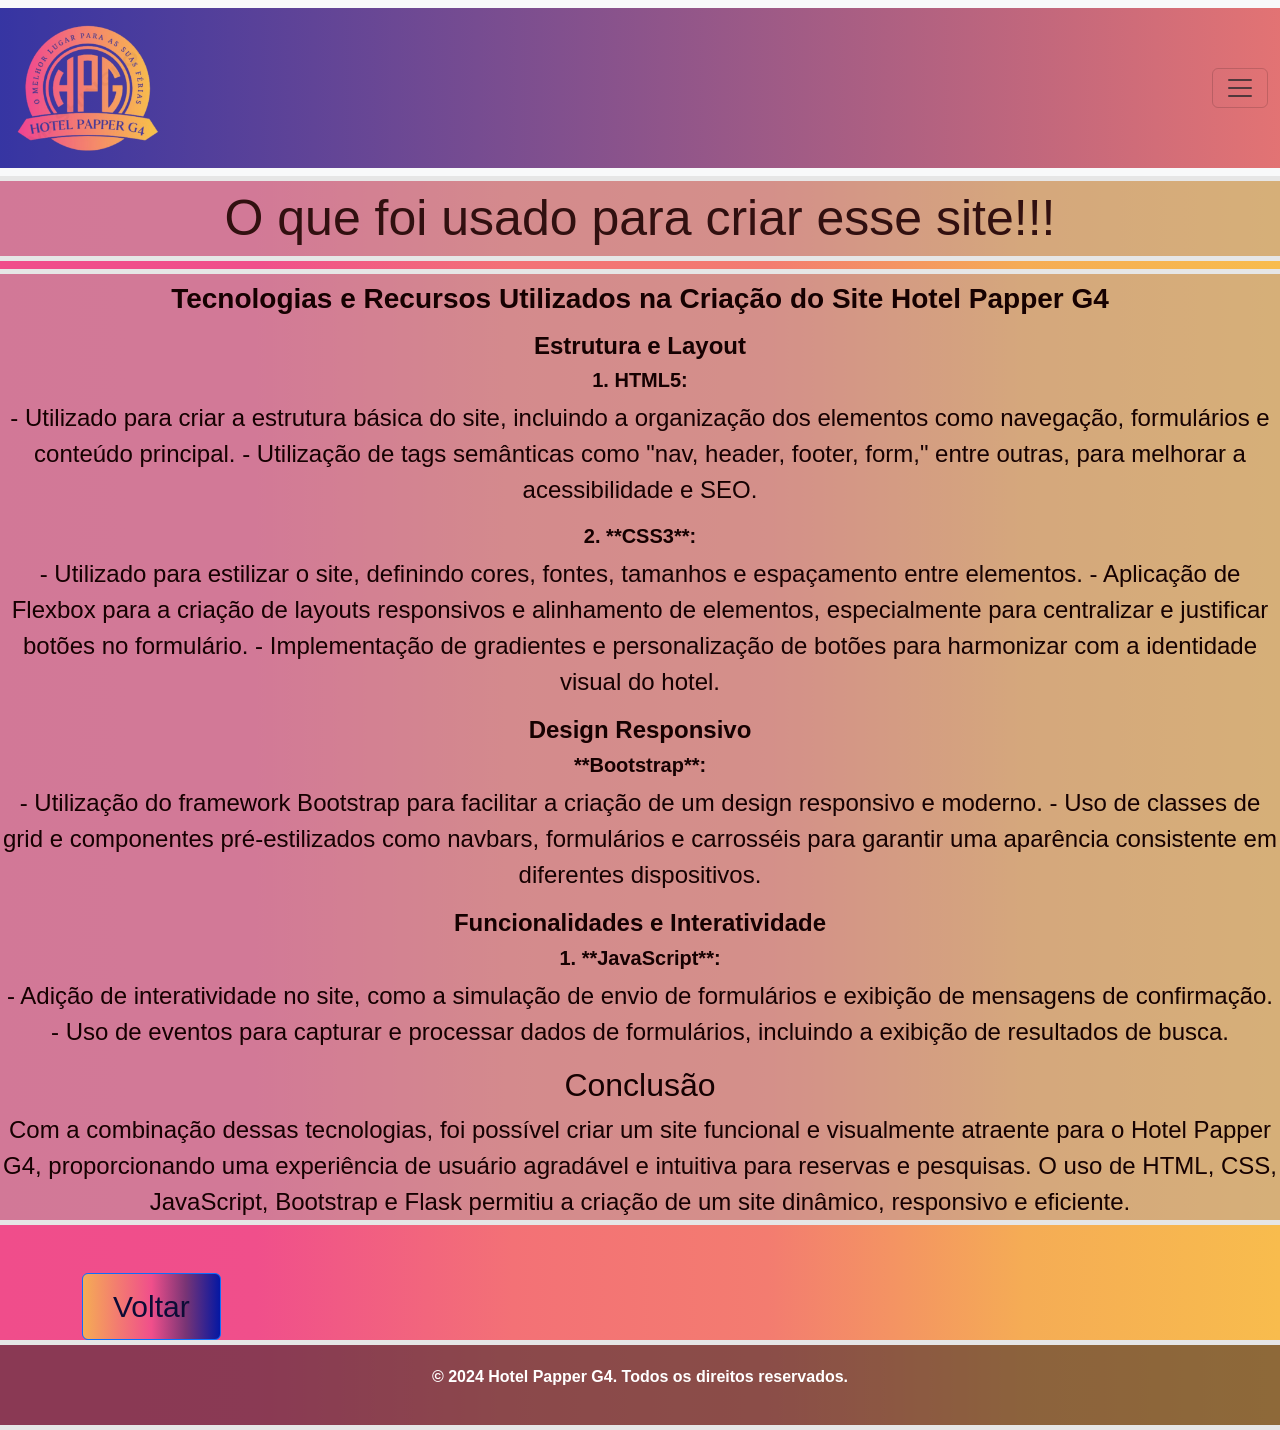
<file: Quem-Somos.html>
<!DOCTYPE html>
<html lang="pt-br">

<head>
  <meta charset="UTF-8">
  <meta name="viewport" content="width=device-width, initial-scale=1.0">
  <title>Quarto Individual</title>
  <link href="https://cdn.jsdelivr.net/npm/bootstrap@5.3.0-alpha1/dist/css/bootstrap.min.css" rel="stylesheet">
  <link rel="icon" type="image/png" href="imagens-hotel/Hflorido-rosa-preenchido.png">
  <link rel="stylesheet" href="styles_quem-somos.css">
</head>

<body>
  <nav class="navbar navbar-expand-xxl bg-body-tertiary">
    <div class="container-fluid">
      <a class="navbar-brand" href="#">
        <img src="imagens-hotel/HPG-rosa-vazio.png" alt="Hotel Logo" class="logo">
      </a>
      <button class="navbar-toggler" type="button" data-bs-toggle="collapse" data-bs-target="#navbarScroll"
        aria-controls="navbarScroll" aria-expanded="false" aria-label="Toggle navigation">
        <span class="navbar-toggler-icon"></span>
      </button>
      <div class="collapse navbar-collapse" id="navbarScroll">
        <ul class="navbar-nav me-auto my-2 my-lg-0 navbar-nav-scroll" style="--bs-scroll-height: 100px;">
          <li class="nav-item">
            <a class="nav-link" aria-current="page" href="index.html">Home</a>
          </li>
          <li class="nav-item">
            <a class="nav-link" href="reservetion.html">Reservas</a>
          </li>
          <li class="nav-item">
            <a class="nav-link" aria-disabled="true">Quem Somos</a>
          </li>
          <li class="nav-item dropdown">
            <a class="nav-link dropdown-toggle" href="#" role="button" data-bs-toggle="dropdown" aria-expanded="false">
              Quartos
            </a>
            <ul class="dropdown-menu">
              <li><a class="dropdown-item" href="quarto-individual.html">Quarto Individual</a></li>
              <li><a class="dropdown-item" href="quarto-casal.html">Quarto de Casal</a></li>
              <li><a class="dropdown-item" href="quarto-luxo.html">Quarto de Luxo</a></li>
            </ul>
          </li>
        </ul>
        <ul class="navbar-nav">
          <li class="nav-item">
            <a class="nav-link  " href="login-pags.html">Login</a>
          </li>
          <li class="nav-item">
            <a class="nav-link " href="register-pags.html">Registre-se</a>

          </li>
        </ul>
      </div>
    </div>
  </nav>


  <div>
    <H1> O que foi usado para criar esse site!!!</H1>
    <div class="texto">
      <h2>

        <h3>
          Tecnologias e Recursos Utilizados na Criação do Site Hotel Papper G4
        </h3>

        <p>
        <h4>Estrutura e Layout</h4>
        <h5>1. HTML5:</h5>
        - Utilizado para criar a estrutura básica do site, incluindo a organização dos elementos como navegação,
        formulários e conteúdo principal.
        - Utilização de tags semânticas como "nav, header, footer, form," entre outras, para melhorar a acessibilidade e
        SEO.</p>
        <p>
        <h5> 2. **CSS3**:</h5>
        - Utilizado para estilizar o site, definindo cores, fontes, tamanhos e espaçamento entre elementos.
        - Aplicação de Flexbox para a criação de layouts responsivos e alinhamento de elementos, especialmente para
        centralizar e justificar botões no formulário.
        - Implementação de gradientes e personalização de botões para harmonizar com a identidade visual do hotel.
        </p>
        <p>
        <h4>Design Responsivo</h4>
        <h5> **Bootstrap**:</h5>
        - Utilização do framework Bootstrap para facilitar a criação de um design responsivo e moderno.
        - Uso de classes de grid e componentes pré-estilizados como navbars, formulários e carrosséis para garantir uma
        aparência consistente em diferentes dispositivos.
        </p>

        <P>
        <h4> Funcionalidades e Interatividade</h4>
        <H5> 1. **JavaScript**:</H5>
        - Adição de interatividade no site, como a simulação de envio de formulários e exibição de mensagens de
        confirmação.
        - Uso de eventos para capturar e processar dados de formulários, incluindo a exibição de resultados de busca.
        </P>

        <h2> Conclusão</h2>
        Com a combinação dessas tecnologias, foi possível criar um site funcional e visualmente atraente para o Hotel
        Papper G4, proporcionando uma experiência de usuário agradável e intuitiva para reservas e pesquisas. O uso de
        HTML, CSS, JavaScript, Bootstrap e Flask permitiu a criação de um site dinâmico, responsivo e eficiente.
      </h2>
    </div>
  </div>

  <div class="container">
    <a href="index.html" class="btn btn-primary btn-back mt-5">Voltar</a>
  </div>

  <footer class="footer">
    <div class="container">
      <p>&copy; 2024 Hotel Papper G4. Todos os direitos reservados.</p>
    </div>
  </footer>

  <script src="https://cdn.jsdelivr.net/npm/bootstrap@5.3.0-alpha1/dist/js/bootstrap.bundle.min.js"></script>
</body>

</html>
</file>
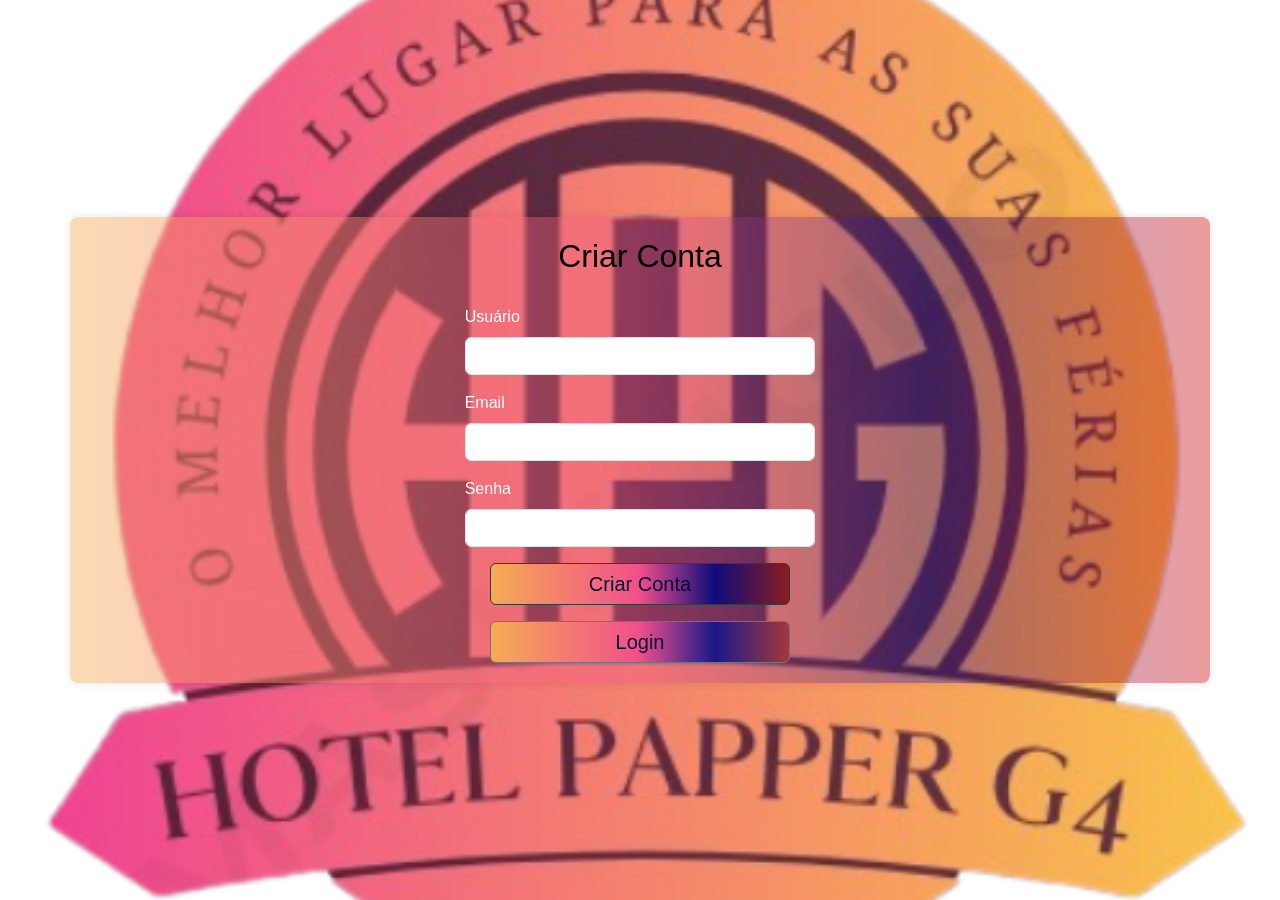
<file: register-pags.html>
<!DOCTYPE html>
<html lang="pt-br">

<head>
  <meta charset="UTF-8">
  <meta name="viewport" content="width=device-width, initial-scale=1.0">
  <title>Criar Conta - Hotel Papper G4</title>
  <link href="https://cdn.jsdelivr.net/npm/bootstrap@5.3.0-alpha1/dist/css/bootstrap.min.css" rel="stylesheet">
  <link rel="icon" type="image/png" href="imagens-hotel/Hflorido-rosa-preenchido.png">
  <link rel="stylesheet" href="styles_login-pags.css">
</head>

<body>
  <div class="background-image"></div>
  <div class="background-overlay"></div>
  <div class="container">
    <div class="row justify-content-center">
      <div class="col-md-4">
        <h2 class="text-center">Criar Conta</h2>
        <form id="registerForm">
          <div class="mb-3">
            <label for="username" class="form-label">Usuário</label>
            <input type="text" class="form-control" id="username" name="username" required>
          </div>
          <div class="mb-3">
            <label for="email" class="form-label">Email</label>
            <input type="email" class="form-control" id="email" name="email" required>
          </div>
          <div class="mb-3">
            <label for="password" class="form-label">Senha</label>
            <input type="password" class="form-control" id="password" name="password" required>
          </div>
          <button type="submit" class="btn btn-primary w-100">Criar Conta</button>
        </form>
        <div id="registerMessage" class="mt-3"></div>
        <div class="text-center mt-3">
          <a href="login-pags.html" class="btn btn-secondary">Login</a>
        </div>
      </div>
    </div>
  </div>

  <script src="https://cdn.jsdelivr.net/npm/bootstrap@5.3.0-alpha1/dist/js/bootstrap.bundle.min.js"></script>
  <script src="register.js"></script> <!-- Link para o arquivo JavaScript externo -->
</body>

</html>
</file>
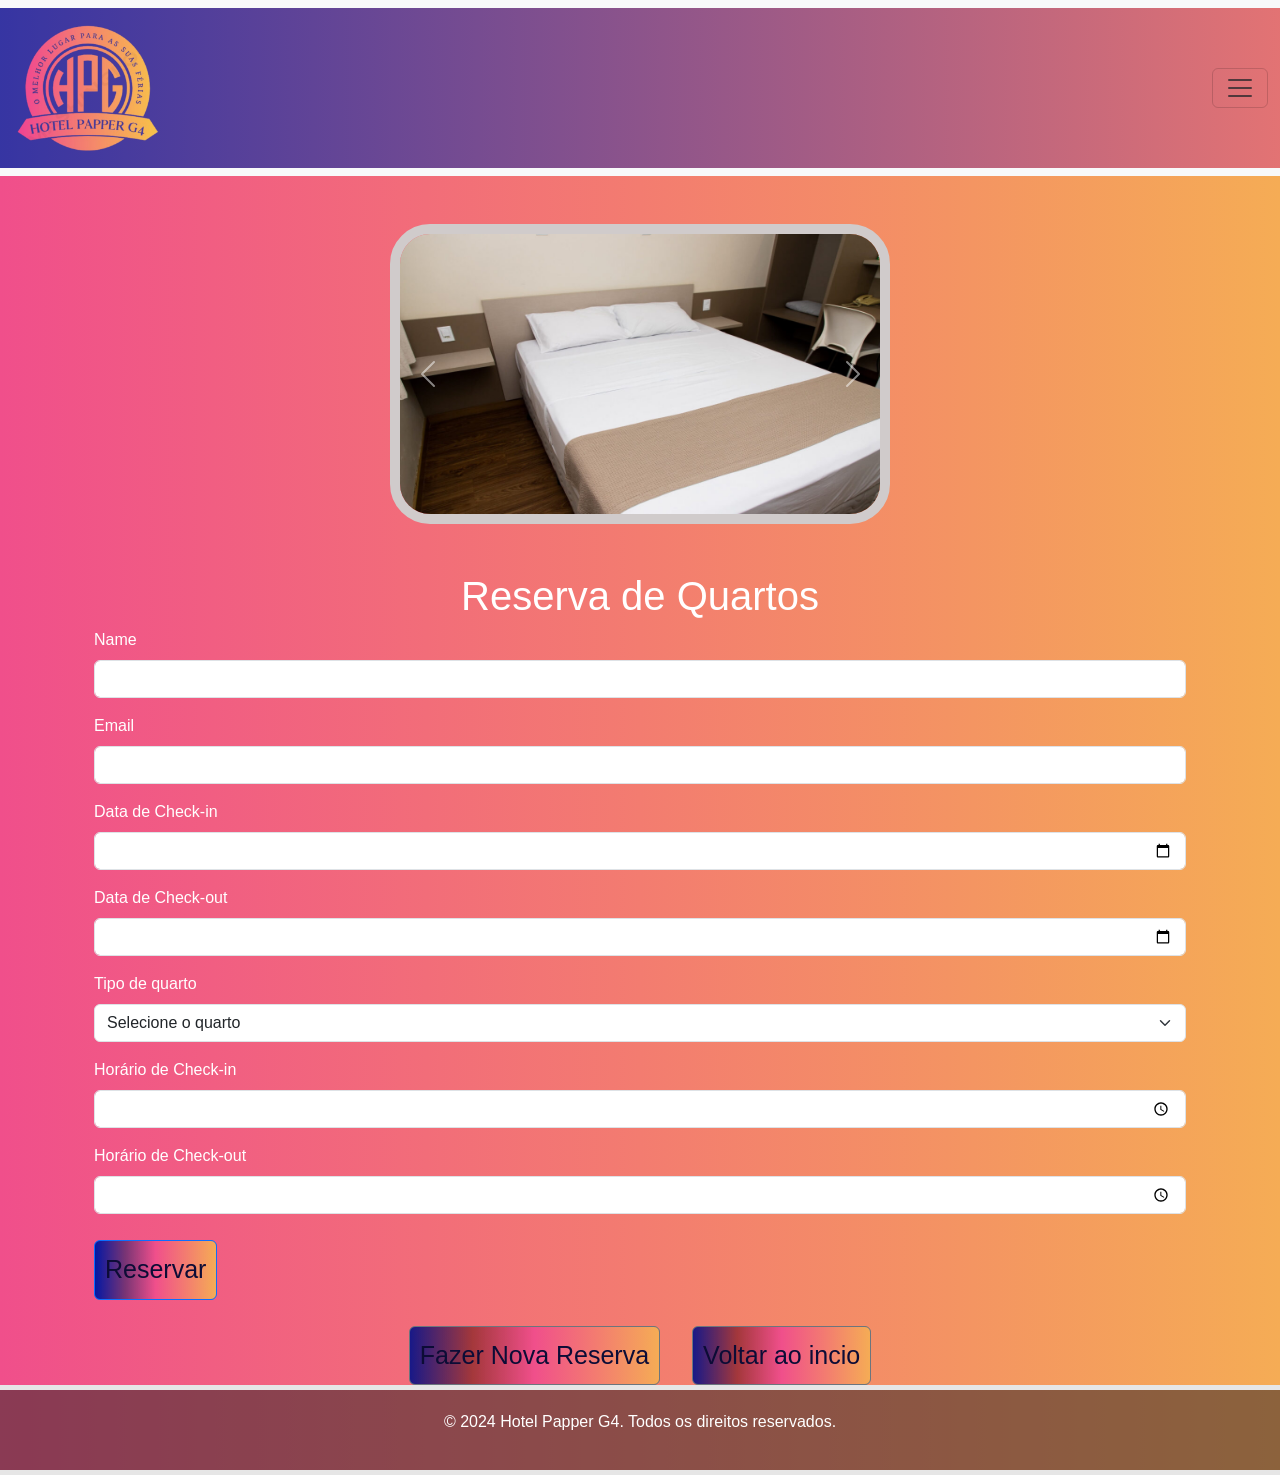
<file: reservetion.html>
<!DOCTYPE html>
<html lang="pt-br">

<head>
  <meta charset="UTF-8">
  <meta name="viewport" content="width=device-width, initial-scale=1.0">
  <title>Hotel Papper G4 </title>
  <link href="https://cdn.jsdelivr.net/npm/bootstrap@5.3.0-alpha1/dist/css/bootstrap.min.css" rel="stylesheet">
  <link rel="icon" type="image/png" href="imagens-hotel/Hflorido-rosa-preenchido.png">
  <link rel="stylesheet" href="styles_reservetion.css">

</head>

<body>

  <!-- Barra de navegação -->

  <nav class="navbar navbar-expand-xxl bg-body-tertiary">

    <div class="container-fluid">
      <a class="navbar-brand" href="index.html">
        <img src="imagens-hotel/HPG-rosa-vazio.png" alt="Hotel Logo" class="logo">
      </a>
      <button class="navbar-toggler" type="button" data-bs-toggle="collapse" data-bs-target="#navbarScroll" aria-controls="navbarScroll" aria-expanded="false" aria-label="Toggle navigation">
        <span class="navbar-toggler-icon"></span>
      </button>
      <div class="collapse navbar-collapse" id="navbarScroll">
        <ul class="navbar-nav me-auto my-2 my-lg-0 navbar-nav-scroll" style="--bs-scroll-height: 100px;">
          <li class="nav-item">
            <a class="nav-link " aria-current="page" href="index.html">Home</a>
          </li>
          <li class="nav-item">
            <a class="nav-link" href="/">Ofertas</a>
          </li>
          </li>
          <li class="nav-item">
            <a class="nav-link " aria-disabled="true" href="Quem-Somos.html">Quem Somos</a>
          </li>
          <li class="nav-item dropdown">
            <a class="nav-link dropdown-toggle" href="#" role="button" data-bs-toggle="dropdown" aria-expanded="false">
              Quartos
            </a>
            <ul class="dropdown-menu">
              <li><a class="dropdown-item" href="quarto-individual.html">Quarto Individual</a></li>
              <li><a class="dropdown-item" href="quarto-casal.html">Quarto Casal</a></li>

              <li><a class="dropdown-item" href="quarto-luxo.html">Quarto Luxo</a></li>
            </ul>
          </li>
        </ul>
        <ul class="navbar-nav">
          <li class="nav-item">
            <a class="nav-link  " href="login-pags.html">Login</a>
          </li>
          <li class="nav-item">
            <a class="nav-link " href="register-pags.html">Registre-se</a>

          </li>
        </ul>
      </div>
    </div>
  </nav>
  <div class="container">

    <h1 class="text-center mt-5"></h1>
    <div id="carouselExampleControls" class="carousel slide mt-5" data-bs-ride="carousel">
      <div class="carousel-inner">
        <div class="carousel-item active">
          <img src="imagens-hotel/Quarto Individual/Quarto-Individual1.jpg" class="d-block w-100" alt="Room 1">
        </div>
        <div class="carousel-item">
          <img src="imagens-hotel/Quarto Casal/Quarto-Casal1.jpg" class="d-block w-100" alt="Room 2">
        </div>
        <div class="carousel-item">
          <img src="imagens-hotel/Quarto Luxo/Quarto-Luxo1.jpg" class="d-block w-100" alt="Room 3">
        </div>
      </div>
      <button class="carousel-control-prev" type="button" data-bs-target="#carouselExampleControls" data-bs-slide="prev">
        <span class="carousel-control-prev-icon" aria-hidden="true"></span>
        <span class="visually-hidden">Previous</span>
      </button>
      <button class="carousel-control-next" type="button" data-bs-target="#carouselExampleControls" data-bs-slide="next">
        <span class="carousel-control-next-icon" aria-hidden="true"></span>
        <span class="visually-hidden">Next</span>
      </button>
    </div>
    <form id="reservationForm" class="mt-3" action="processa-reserva.php" method="post">
      <div class="container">
        <h1 class="text-center mt-5">Reserva de Quartos</h1>
        <form id="reservationForm" class="mt-5">
          <div class="mb-3">
            <label for="name" class="form-label">Name</label>
            <input type="text" class="form-control" id="name" required>
          </div>
          <div class="mb-3">
            <label for="email" class="form-label">Email</label>
            <input type="email" class="form-control" id="email" required>
          </div>
          <div class="mb-3">
            <label for="checkin" class="form-label">Data de Check-in</label>
            <input type="date" class="form-control" id="checkin" required>
          </div>
          <div class="mb-3">
            <label for="checkout" class="form-label">Data de Check-out</label>
            <input type="date" class="form-control" id="checkout" required>
          </div>
          <div class="mb-3">
            <label for="room" class="form-label">Tipo de quarto</label>
            <select class="form-select" id="room" required>
              <option value="">Selecione o quarto</option>
              <option value="standard">Quarto Individual</option>
              <option value="deluxe">Quarto Casal</option>
              <option value="suite">Quarto Luxo</option>
            </select>
          </div>
          <div class="mb-3">
            <label for="checkInTime" class="form-label">Horário de Check-in </label>
            <input type="time" class="form-control" id="checkInTime" required>
          </div>

          <div class="mb-3">
            <label for="checkOutTime" class="form-label"> Horário de Check-out</label>
            <input type="time" class="form-control" id="checkOutTime" required>
          </div>

          <button type="submit" class="btn btn-primary">Reservar</button>
        </form>
        <div id="reservationMessage" class="mt-3"></div>
        <div class="container mt-3">
          <div class="row justify-content-center">
            <div class="col-auto">
              <button onclick="location.href='index.html'" type="button" class="btn btn-secondary me-2">Fazer Nova
                Reserva</button>
            </div>
            <div class="col-auto">
              <button onclick="location.href='index.html'" type="button" class="btn btn-secondary">Voltar ao
                incio</button>
            </div>
          </div>
        </div>

    </form>
  </div>
  </div>

  <footer class="footer">
    <div class="container">
      <p>&copy; 2024 Hotel Papper G4. Todos os direitos reservados.</p>
    </div>
  </footer>
  <script src="https://cdn.jsdelivr.net/npm/bootstrap@5.3.0-alpha1/dist/js/bootstrap.bundle.min.js"></script>
  <script src="script.js"></script>

</body>

</html>
</file>
<file: styles_index.css>
/* Estilos personalizados para a página de Galeria de quartos Dev André */
.room-card {
    position: relative;
    overflow: hidden;
}

.room-card img {
    width: 100%;
    height: 200px;
    object-fit: cover;
}

.room-price {
    position: absolute;
    top: 50%;
    left: 50%;
    transform: translate(-50%, -50%);
    background-color: rgba(0, 0, 0, 0.7);
    color: white;
    padding: 10px 20px;
    border-radius: 5px;
}

.btn-back {
    margin-top: 20px;
}

body, html {
    height: 100%;
    overflow: -moz-hidden-unscrollable;
}

body {
    margin: 0;
    background-image: -o-linear-gradient(rgb(53, 6, 6), rgb(12, 12, 54));
    background-image: linear-gradient(to right, #F04D8B, rgb(240, 79, 139), #F37176, rgb(243, 124, 112), rgb(245, 172, 85), #F8BC4D);
}

.carousel-item img {
    height: 400px;
    /* Aumentando a altura das imagens */
    width: 100%;
    object-fit: cover;
    border: 8px solid #d0cbcb;
    border-radius: 40px;
}

.carousel {
    max-width: 600px;
    /* Aumentando a largura dos carrosséis */
    margin: 0 auto;
}

h1 {
    color: #ffffff;
}

.form-label, .form-control {
    color: #ffffff;
}

.btn {
    display: flex;
    justify-content: space-between;
    align-items: center;
    width: 100%;
    max-width: 600px;
    margin: 0 auto;
    /* Centraliza o grupo de botões horizontalmente */
    margin-top: 10px;
    padding: 10px 10px;
    /* Ajuste o padding do botão de reservar */
    font-size: 30px;
    /* Ajuste o tamanho da fonte do botão reservar */
    background-image: linear-gradient(to left, rgba(209, 5, 5, 0.548), rgba(2, 0, 139, 0.788), rgb(240, 79, 139), rgb(243, 124, 112), rgb(245, 172, 85));
    color: rgb(12, 12, 54);
}

.btn-outline-success {
    background-image: linear-gradient(to left, rgba(209, 5, 5, 0.548), rgba(2, 0, 139, 0.788), rgb(240, 79, 139), rgb(243, 124, 112), rgb(245, 172, 85));
    color: rgb(12, 12, 54);


}

.btn-1 {
    margin-top: 10px;
    padding: 10px 10px;
    /* Ajuste o padding do botão de reservar */
    font-size: 80px;
    /* Ajuste o tamanho da fonte do botão reservar */
}

.logo-container {
    text-align: center;
    margin-top: 20px;
}

.logo {
    max-width: 150px;
}

.nav-link {
    color: white;
    font-size: 28px;
}

.nav-item {
    color: rgb(11, 143, 138);
}

.container-navbar {
    background-image: -o-linear-gradient(rgb(53, 6, 6), rgb(12, 12, 54));
    background-image: linear-gradient(rgb(53, 6, 6), rgb(12, 12, 54));
}

.container-fluid {
    background-image: -o-linear-gradient(rgb(53, 6, 6), rgb(12, 12, 54));
    background-image: linear-gradient(to left, rgba(209, 5, 5, 0.548), rgba(2, 0, 139, 0.788));
}

.room-card img {
    border: 8px solid #bdbaba;
    border-radius: 10px;
}

.carousel-button {
    display: block;
    margin: 10px auto 20px auto;
    width: fit-content;
}

.room-title {

    font-size: 25px;
    padding: 10px 0;
    text-align: center;
    color: white;
    margin-top: 20px;
}

.resumo {
    padding: 20px 0;
    text-align: justify;
    font-weight: bold;
}

.room-price {
    padding: 20px 0;
    text-align: justify;
    color: white;
}

.footer {
    background-color: #3b29298f;
    /* Cor de fundo do rodapé */
    color: #fff;
    /* Cor do texto */
    padding: 20px 0;
    /* Espaçamento interno */
    text-align: center;
    /* Alinhamento do texto */
    bottom: 0;
    /* Posição na parte inferior */
    border-top: 5px solid #e6e6e6;
    /* Borda superior */
    border-bottom: 5px solid #e6e6e6;
    /* Borda inferior */
}

body {
    font-family: Arial, sans-serif;
}

/* Estilos para dispositivos móveis */
@media only screen and (max-width: 600px) {
    
    main {
        width: 100%;
    }

    nav {
        display: none;
    }

    .menu-toggle {
        display: block; 
    }

    
    .menu-toggle:checked + nav {
        display: block;
    }

    
    h1 {
        font-size: 24px;
    }

    p {
        font-size: 16px;
    }

    
    .hidden-mobile {
        display: none;
    }
}
</file>
<file: styles_login-pags.css>
/* Estilos personalizados para a página de login Dev André */
body {
    background: url(imagens-hotel/HPG-rosa-preenchido.png) no-repeat center center fixed;
    background-size: cover;
    font-family: Arial, sans-serif;
    height: 100vh;
    /* Define a altura da página como 100% da altura da viewport */
    display: flex;
    /* Usado para centralizar o conteúdo */
    justify-content: center;
    /* Centraliza horizontalmente */
    align-items: center;
    /* Centraliza verticalmente */
    margin: 0;
    /* Remove margens */
    margin: 0;

    z-index: -1;

}

.container {
    background-image: linear-gradient(to left, rgba(209, 5, 5, 0.397), rgba(2, 0, 139, 0.329), rgba(240, 79, 138, 0.349), rgba(243, 123, 112, 0.479), rgba(245, 173, 85, 0.438));
    color: rgb(12, 12, 54), rgba(255, 255, 255, 0.8);
    /* Fundo branco semi-transparente */
    padding: 20px;
    border-radius: 8px;
    box-shadow: 0 0 10px rgba(0, 0, 0, 0.1);
}

h2 {
    margin-bottom: 30px;
    color: #000000;
}

.btn-primary {
    background-color: #343a40;
    border-color: #343a40;
}

.btn-primary:hover {
    background-color: #495057;
    border-color: #495057;
}




h1 {
    color: #ffffff;
}

.form-label, .form-control {
    color: #ffffff;
}

.btn {

    display: flex;
    justify-content: center;
    align-items: center;
    width: 90%;
    max-width: 300px;
    margin: 0 auto;
    /* Centraliza o grupo de botões horizontalmente */
    margin-top: 5px;
    padding: 5px 5px;
    /* Ajuste o padding do botão de reservar */
    font-size: 20px;
    /* Ajuste o tamanho da fonte do botão reservar */
    background-image: linear-gradient(to left, rgba(209, 5, 5, 0.548), rgba(2, 0, 139, 0.788), rgb(240, 79, 139), rgb(243, 124, 112), rgb(245, 172, 85));
    color: rgb(12, 12, 54);
}









.footer {
    background-color: #3b29298f;
    /* Cor de fundo do rodapé */
    color: #fff;
    /* Cor do texto */
    padding: 20px 0;
    /* Espaçamento interno */
    text-align: center;
    /* Alinhamento do texto */
    bottom: 0;
    /* Posição na parte inferior */
    border-top: 5px solid #e6e6e6;
    /* Borda superior */
    border-bottom: 5px solid #e6e6e6;
    /* Borda inferior */
}

body {
    font-family: Arial, sans-serif;
}

/* Estilos para dispositivos móveis */
@media only screen and (max-width: 600px) {
    
    main {
        width: 100%;
    }

    nav {
        display: none;
    }

    .menu-toggle {
        display: block; 
    }

    
    .menu-toggle:checked + nav {
        display: block;
    }

    
    h1 {
        font-size: 24px;
    }

    p {
        font-size: 16px;
    }

    
    .hidden-mobile {
        display: none;
    }
}
</file>
<file: styles-quartos.css>
/* Estilos personalizados para a página de quartos Dev André*/
body, html {
    height: 100%;
    margin: 0;
    background-image: linear-gradient(to right, #F04D8B, rgb(240, 79, 139), #F37176, rgb(243, 124, 112), rgb(245, 172, 85), #F8BC4D);
}

.navbar-brand img {
    max-width: 150px;

}

/*carousel*/
.carousel-item img {
    max-height: 800px;

    width: 100%;
    border-radius: 5px;
    bottom: 0;

    border-top: 5px solid #e6e6e6;

    border-bottom: 10px solid #e6e6e6;

}

.carousel-caption {
    background: rgba(0, 0, 0, 0.5);

    padding: 10px;
    border-radius: 5px;
    bottom: 0;

}

.btn-back {
    margin-top: 0px;
    padding: 10px 30px;

    font-size: 30px;

}

/* Outros estilos */
.form-label, .form-control {
    color: #ffffff;
}

.btn {
    background-image: linear-gradient(to left, rgba(2, 0, 139, 0.788), rgba(209, 5, 5, 0.548), rgb(240, 79, 139), rgb(243, 124, 112), rgb(245, 172, 85));
    color: rgb(12, 12, 54);
    margin-top: 0px;
    padding: 10px 30px;

    font-size: 30px;

}

.btn-outline-success {
    background-image: linear-gradient(to left, rgba(209, 5, 5, 0.548), rgba(2, 0, 139, 0.788), rgb(240, 79, 139), rgb(243, 124, 112), rgb(245, 172, 85));
    color: rgb(12, 12, 54);


}

.nav-link {
    color: white;
    font-size: 28px;
}

.nav-item {
    color: rgb(11, 143, 138);
}

.container-fluid {
    background-image: linear-gradient(to left, rgba(209, 5, 5, 0.548), rgba(2, 0, 139, 0.788));
}

.logo {
    max-width: 150px;
}

h2 {
    background: rgba(182, 163, 163, 0.5);
    text-align: center;
    font-size: 24px;
    line-height: 1.5;
    color: #160101;

    bottom: 0;

    border-top: 5px solid #e6e6e6;

    border-bottom: 5px solid #e6e6e6;

}

h1 {
    background: rgba(182, 163, 163, 0.5);
    text-align: center;
    font-size: 50px;
    line-height: 1.5;
    color: #311010;

    bottom: 0;

    border-top: 5px solid #e6e6e6;

    border-bottom: 5px solid #e6e6e6;


}

/*Rodapé*/
.footer {
    background-color: #3b29298f;

    color: #fff;

    padding: 20px 0;

    text-align: center;

    bottom: 0;

    border-top: 5px solid #e6e6e6;

    border-bottom: 5px solid #e6e6e6;

}


body {
    font-family: Arial, sans-serif;
}

/* Estilos para dispositivos móveis */
@media only screen and (max-width: 600px) {
    
    main {
        width: 100%;
    }

    nav {
        display: none;
    }

    .menu-toggle {
        display: block; 
    }

    
    .menu-toggle:checked + nav {
        display: block;
    }

    
    h1 {
        font-size: 24px;
    }

    p {
        font-size: 16px;
    }

    
    .hidden-mobile {
        display: none;
    }
}
</file>
<file: styles_quem-somos.css>
/* Estilos personalizados para a página Quem Somos Dev André */
body, html {
    height: 100%;
    margin: 0;
    background-image: linear-gradient(to right, #F04D8B, rgb(240, 79, 139), #F37176, rgb(243, 124, 112), rgb(245, 172, 85), #F8BC4D);
}

.navbar-brand img {
    max-width: 150px;
    /* Ajuste navbar */
}

.carousel-item img {
    max-height: 800px;
    /* Ajuste da altura do carrossel */
    width: 100%;
    border-radius: 5px;
    bottom: 0;
    /* Posição na parte inferior */
    border-top: 5px solid #e6e6e6;
    /* Borda superior */
    border-bottom: 10px solid #e6e6e6;
    /* Borda inferior */
}

.carousel-caption {
    background: rgba(0, 0, 0, 0.5);
    /* Fundo semitransparente das legendas */
    padding: 10px;
    border-radius: 5px;
    bottom: 0;
    /* Posição na parte inferior */
}

.btn-back {
    margin-top: 0px;
    padding: 10px 30px;
    font-size: 30px;

}

/* Outros estilos */
.form-label, .form-control {
    color: #ffffff;
}

.btn {
    background-image: linear-gradient(to left, rgba(2, 0, 139, 0.788), rgba(209, 5, 5, 0.548), rgb(240, 79, 139), rgb(243, 124, 112), rgb(245, 172, 85));
    color: rgb(12, 12, 54);
    margin-top: 0px;
    padding: 10px 30px;
    /* Aqui ajusta o padding do botão de reservar */
    font-size: 30px;
    /* Aqui ajusta o tamanho da fonte do botão reservar */
}

.btn-outline-success {
    background-image: linear-gradient(to left, rgba(209, 5, 5, 0.548), rgba(2, 0, 139, 0.788), rgb(240, 79, 139), rgb(243, 124, 112), rgb(245, 172, 85));
    color: rgb(12, 12, 54);


}

.nav-link {
    color: white;
    font-size: 28px;
}

.nav-item {
    color: rgb(11, 143, 138);
}

.container-fluid {
    background-image: linear-gradient(to left, rgba(209, 5, 5, 0.548), rgba(2, 0, 139, 0.788));
}

.logo {
    max-width: 150px;
}

.texto {
    background: rgba(182, 163, 163, 0.5);
    text-align: center;
    font-size: 24px;
    line-height: 1.5;
    color: #160101;
    bottom: 0;
    border-top: 5px solid #e6e6e6;
    border-bottom: 5px solid #e6e6e6;
    justify-content: center;
}

h1 {
    background: rgba(182, 163, 163, 0.5);
    text-align: center;
    font-size: 50px;
    line-height: 1.5;
    color: #311010;
    /* Aqui altera a cor do texto conforme necessário */
    bottom: 0;
    /* Posição na parte inferior */
    border-top: 5px solid #e6e6e6;
    /* Borda superior */
    border-bottom: 5px solid #e6e6e6;
    /* Borda inferior */

}

p, h3, h4, h5 {
    font-weight: bold;
}

.footer {
    background-color: #3b29298f;
    /* Cor de fundo do rodapé */
    color: #fff;
    /* Cor do texto */
    padding: 20px 0;
    /* Espaçamento interno */
    text-align: center;
    /* Alinhamento do texto */
    bottom: 0;
    /* Posição na parte inferior */
    border-top: 5px solid #e6e6e6;
    /* Borda superior */
    border-bottom: 5px solid #e6e6e6;
    /* Borda inferior */
}

body {
    font-family: Arial, sans-serif;
}

/* Estilos para dispositivos móveis */
@media only screen and (max-width: 600px) {
    
    main {
        width: 100%;
    }

    nav {
        display: none;
    }

    .menu-toggle {
        display: block; 
    }

    
    .menu-toggle:checked + nav {
        display: block;
    }

    
    h1 {
        font-size: 24px;
    }

    p {
        font-size: 16px;
    }

    
    .hidden-mobile {
        display: none;
    }
}
</file>
<file: styles_reservetion.css>
/* Estilos personalizados para a página de Reservas Dev André */
body {
    background-image: -o-linear-gradient(rgb(255, 1, 119), rgb(12, 12, 54));
    background-image: linear-gradient(to right, rgb(240, 79, 139), rgb(243, 124, 112), rgb(245, 172, 85));
}


.carousel-item img {
    max-height: 300px;
    width: auto;
    margin: auto;
    border: 10px solid #d0cbcb;
    border-radius: 40px
}

/* Ajusta o tamanho do carrossel */
.carousel {
    max-width: 500px;
    margin: 0 auto;
}




h1 {
    color: #ffffff;
}


.form-label, .form-control {
    color: #ffffff;
}

.btn-primary, .btn-secondary {
    margin-top: 10px;
    padding: 10px 10px;
    
    font-size: 25px;
   
    background-image: linear-gradient(to right, rgba(209, 5, 5, 0.548), rgb(240, 79, 139), rgb(243, 124, 112), rgb(245, 172, 85));
    color: rgb(12, 12, 54);
}

.btn {
    background-image: linear-gradient(to right, rgba(2, 0, 139, 0.788), rgba(209, 5, 5, 0.548), rgb(240, 79, 139), rgb(243, 124, 112), rgb(245, 172, 85));
    color: rgb(12, 12, 54);
}



.logo-container {
    text-align: center;
    margin-top: 20px;
}

.logo {
    max-width: 150px;
}

.nav-link {
    color: white;
    font-size: 28px;
}

.nav-ite {
    color: rgb(11, 143, 138);
}



.container-navbar {
    background-image: -o-linear-gradient(rgb(53, 6, 6), rgb(12, 12, 54));
    background-image: linear-gradient(to left, rgb(53, 6, 6), rgb(12, 12, 54));
}

.container-fluid {

    background-image: linear-gradient(to left, rgba(209, 5, 5, 0.548), rgba(2, 0, 139, 0.788));
}

.footer {
    background-color: #3b29298f;
    color: #fff;
    padding: 20px 0;
    text-align: center;
    bottom: 0;
    border-top: 5px solid #e6e6e6;
    border-bottom: 5px solid #e6e6e6;
    
}

body {
    font-family: Arial, sans-serif;
}

/* Estilos para dispositivos móveis */
@media only screen and (max-width: 600px) {
    
    main {
        width: 100%;
    }

    nav {
        display: none;
    }

    .menu-toggle {
        display: block; 
    }

    
    .menu-toggle:checked + nav {
        display: block;
    }

    
    h1 {
        font-size: 24px;
    }

    p {
        font-size: 16px;
    }

    
    .hidden-mobile {
        display: none;
    }
}
</file>
